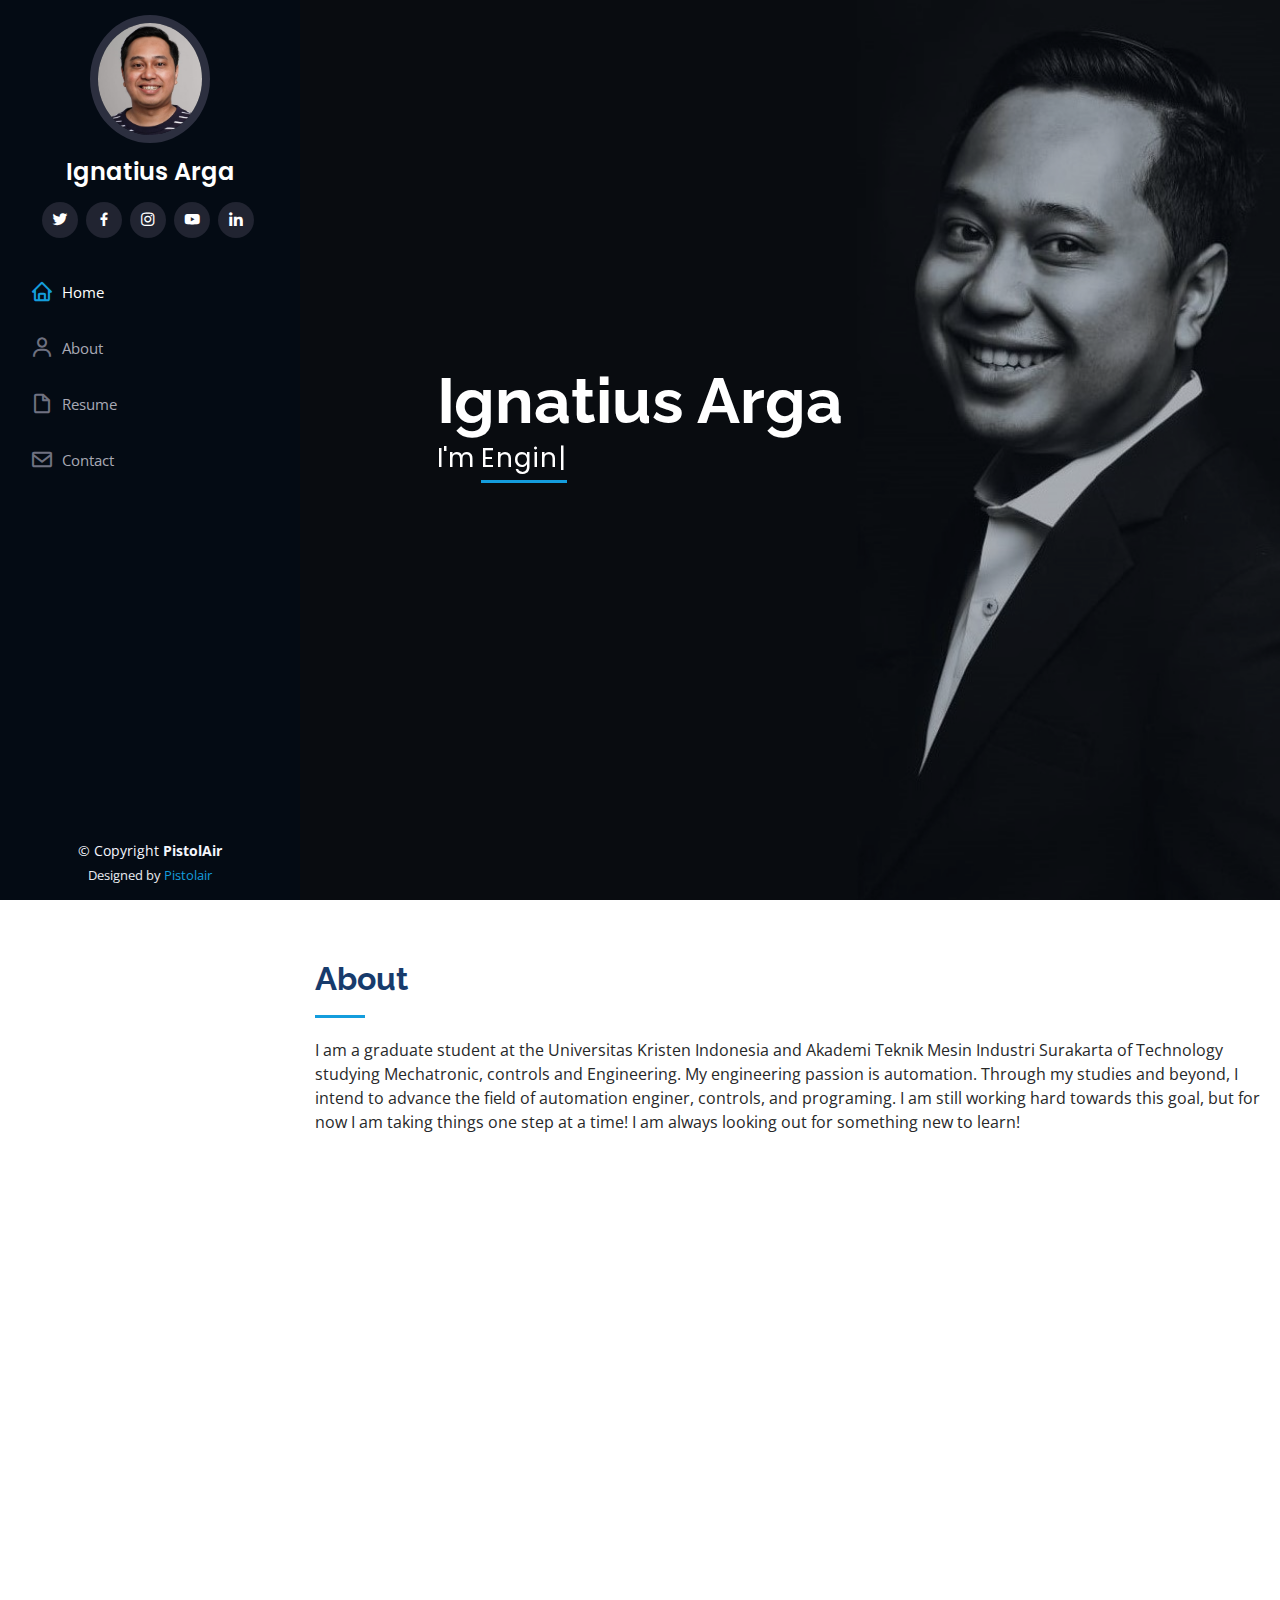
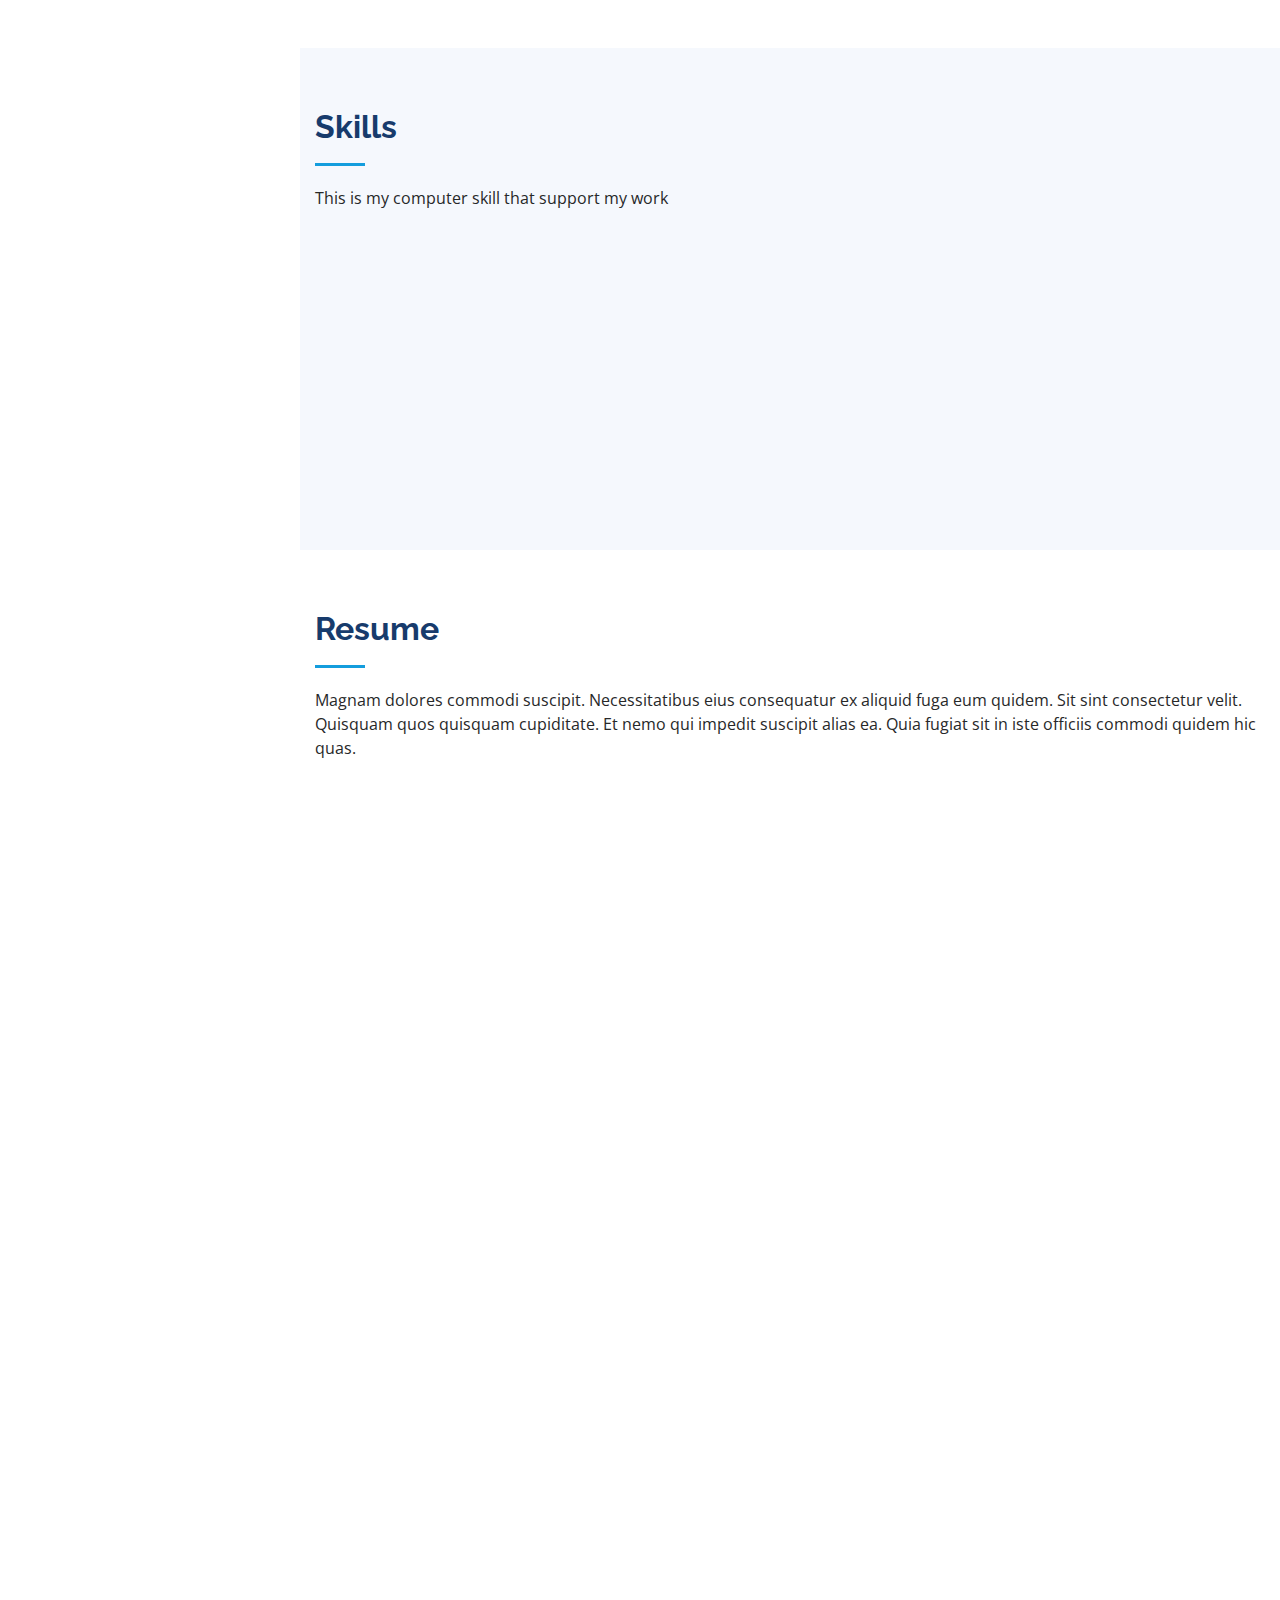
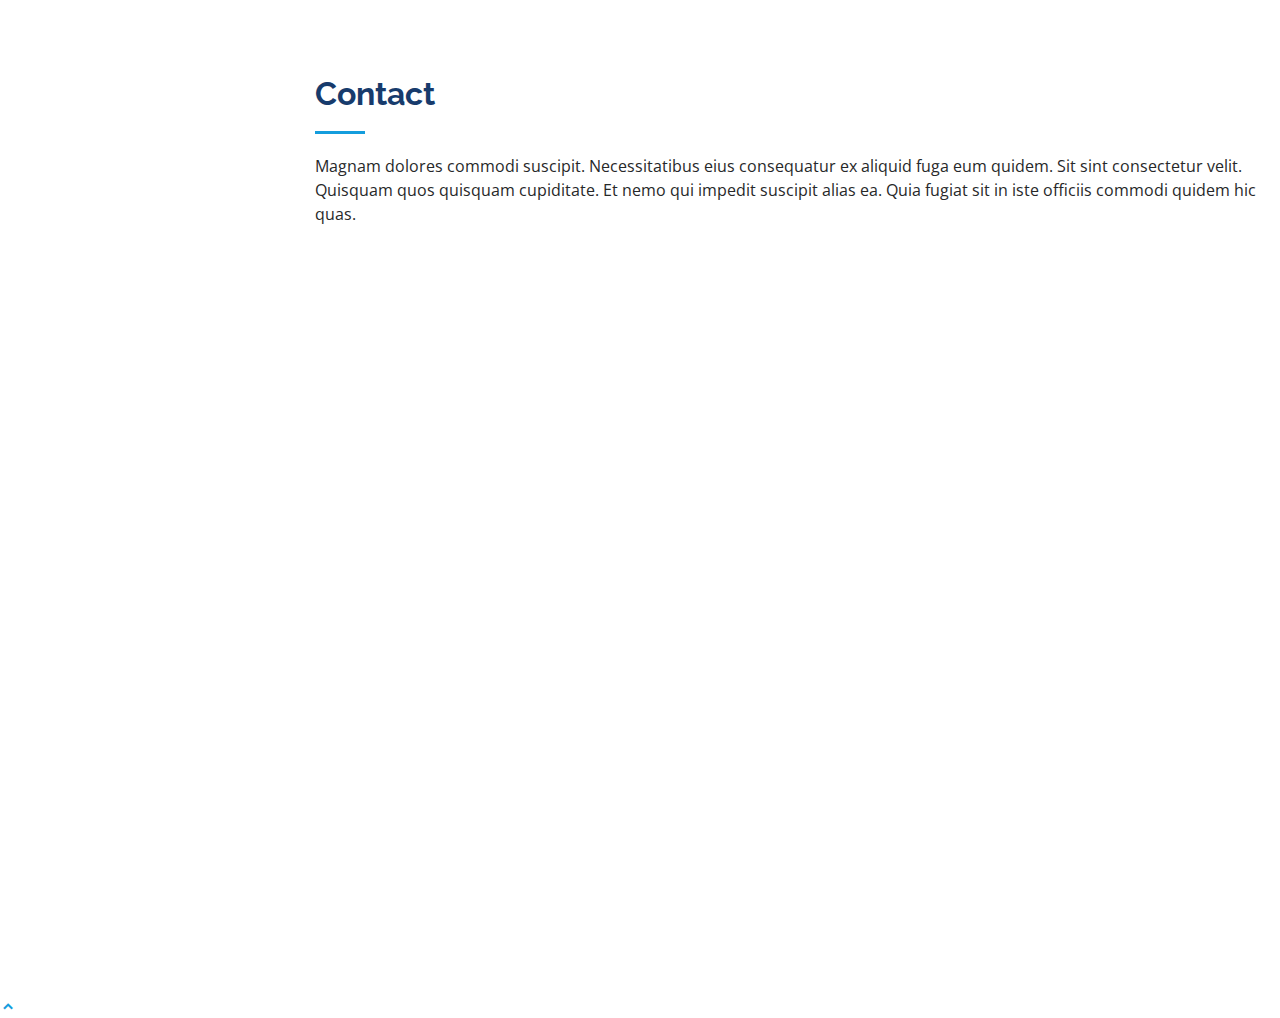
<file: index.html>
<!DOCTYPE html>
<html lang="en">

<head>
  <meta charset="utf-8">
  <meta content="width=device-width, initial-scale=1.0" name="viewport">

  <title>Ignatius Arga </title>
  <meta content="" name="description">
  <meta content="" name="keywords">

  <!-- Google Fonts -->
  <link href="https://fonts.googleapis.com/css?family=Open+Sans:300,300i,400,400i,600,600i,700,700i|Raleway:300,300i,400,400i,500,500i,600,600i,700,700i|Poppins:300,300i,400,400i,500,500i,600,600i,700,700i" rel="stylesheet">

  <!-- Vendor CSS Files -->
  <link href="assets/vendor/bootstrap/css/bootstrap.min.css" rel="stylesheet">
  <link href="assets/vendor/icofont/icofont.min.css" rel="stylesheet">
  <link href="assets/vendor/boxicons/css/boxicons.min.css" rel="stylesheet">
  <link href="assets/vendor/venobox/venobox.css" rel="stylesheet">
  <link href="assets/vendor/owl.carousel/assets/owl.carousel.min.css" rel="stylesheet">
  <link href="assets/vendor/aos/aos.css" rel="stylesheet">

  <!-- Template Main CSS File -->
  <link href="assets/css/style.css" rel="stylesheet">

</head>
<body>
    <!--=========Header=========-->
    <header id="header">
        <div class="d-flex flex-column">
            <div class="profile">
              <img src="assets/img/profile-img.jpeg" alt="" class="img-fluid rounded-circle">
              <h1 class="text-light"><a href="index.html">Ignatius Arga </a></h1>
              <div class="social-links mt-3 text-center">
                    <a href="#" class="twitter"><i class="bx bxl-twitter"></i></a>
                    <a href="#" class="facebook"><i class="bx bxl-facebook"></i></a>
                    <a href="#" class="instagram"><i class="bx bxl-instagram"></i></a>
                    <a href="#" class="youtube"><i class="bx bxl-youtube"></i></a>
                    <a href="#" class="linkedin"><i class="bx bxl-linkedin"></i></a>
                </div>
            </div>
            <nav class="nav-menu">
                <ul>
                  <li class="active"><a href="index.html"><i class="bx bx-home"></i> <span>Home</span></a></li>
                  <li><a href="#about"><i class="bx bx-user"></i> <span>About</span></a></li>
                  <li><a href="#resume"><i class="bx bx-file-blank"></i> <span>Resume</span></a></li>
                  <li><a href="#contact"><i class="bx bx-envelope"></i> Contact</a></li>
        
                </ul>
              </nav><!-- .nav-menu -->
              <button type="button" class="mobile-nav-toggle d-xl-none"><i class="icofont-navigation-menu"></i></button>
        </div>
    </header>
    
    <!-- ======= Hero Section ======= -->
    <section id="hero" class="d-flex flex-column justify-content-center align-items-center">
        <div class="hero-container" data-aos="fade-in">
        <h1>Ignatius Arga </h1>
        <p>I'm <span class="typed" data-typed-items="Engineer, Developer, Programer,DailyTrader"></span></p>
        </div>
    </section><!-- End Hero -->
    <main id="main">

        <!-- ======= About Section ======= -->
        <section id="about" class="about">
            <div class="container">
                <div class="section-title">
                    <h2>About</h2>
                    <p>I am a graduate student at the Universitas Kristen Indonesia and Akademi Teknik Mesin Industri Surakarta of Technology studying Mechatronic, controls and Engineering. My engineering passion is automation. Through my studies and beyond, I intend to advance the field of automation enginer, controls, and programing. I am still working hard towards this goal, but for now I am taking things one step at a time! I am always looking out for something new to learn!</p>
                </div>

                <div class="row">
                    <div class="col-lg-4" data-aos="fade-right">
                      <img src="assets/img/profile-img.jpeg" class="img-fluid" alt="">
                    </div>
                    <div class="col-lg-8 pt-4 pt-lg-0 content" data-aos="fade-left">
                      <h3>Automation Engineer &amp; Web Developer.</h3>
                      <p class="font-italic">
                        I have over 10 years of experience as a engineer at cigarette manufacturing and food & beverage  and have work at international companies . While I'm a proficient service engineer, my expertise is in automation control.
                      </p>
                      <div class="row">
                        <div class="col-lg-6">
                          <ul>
                            <li><i class="icofont-rounded-right"></i> <strong>Birthday:</strong> 16 March 1988</li>
                            <li><i class="icofont-rounded-right"></i> <strong>Website:</strong> www.performahardika.com</li>
                            <li><i class="icofont-rounded-right"></i> <strong>Phone:</strong> +62 811 988 1728</li>
                            <li><i class="icofont-rounded-right"></i> <strong>City:</strong> City : Bekasi, Jawa Barat</li>
                          </ul>
                        </div>
                        <div class="col-lg-6">
                          <ul>
                            <li><i class="icofont-rounded-right"></i> <strong>Age:</strong> 33</li>
                            <li><i class="icofont-rounded-right"></i> <strong>Degree:</strong> Bachelor</li>
                            <li><i class="icofont-rounded-right"></i> <strong>PhEmailone:</strong> ignatius.arga@gmail.com</li>
                            <li><i class="icofont-rounded-right"></i> <strong>Freelance:</strong> Available</li>
                          </ul>
                        </div>
                      </div>
                      <p>                      
                        I love research and building things. While hard engineering problem are often intrinscally fun to tackle, I'm most attracted to solving real customer problem with business justification. I'm looking for a senior individual contributor role where i can take on collaborative team leadership responsibilities and gain experience with archicture and project management.
                      </p>
                    </div>
                  </div>
            </div>
        </section>
    
        <!-- ======= Skills Section ======= -->
    <section id="skills" class="skills section-bg">
        <div class="container">
  
          <div class="section-title">
            <h2>Skills</h2>
            <p>This is my computer skill that support my work </p>
          </div>
  
          <div class="row skills-content">
  
            <div class="col-lg-6" data-aos="fade-up">
  
              <div class="progress">
                <span class="skill">Seimens S7 <i class="val">100%</i></span>
                <div class="progress-bar-wrap">
                  <div class="progress-bar" role="progressbar" aria-valuenow="100" aria-valuemin="0" aria-valuemax="100"></div>
                </div>
              </div>
  
              <div class="progress">
                <span class="skill">Beckhoff<i class="val">90%</i></span>
                <div class="progress-bar-wrap">
                  <div class="progress-bar" role="progressbar" aria-valuenow="90" aria-valuemin="0" aria-valuemax="100"></div>
                </div>
              </div>
  
              <div class="progress">
                <span class="skill">Windows Microsoft software  <i class="val">90%</i></span>
                <div class="progress-bar-wrap">
                  <div class="progress-bar" role="progressbar" aria-valuenow="90" aria-valuemin="0" aria-valuemax="100"></div>
                </div>
              </div>

              <div class="progress">
                <span class="skill">Linux Environtment  <i class="val">80%</i></span>
                <div class="progress-bar-wrap">
                  <div class="progress-bar" role="progressbar" aria-valuenow="80" aria-valuemin="0" aria-valuemax="100"></div>
                </div>
              </div>

              <div class="progress">
                <span class="skill">Networking and server  <i class="val">80%</i></span>
                <div class="progress-bar-wrap">
                  <div class="progress-bar" role="progressbar" aria-valuenow="80" aria-valuemin="0" aria-valuemax="100"></div>
                </div>
              </div>
  
            </div>
  
            <div class="col-lg-6" data-aos="fade-up" data-aos-delay="100">
  
              <div class="progress">
                <span class="skill">HTML <i class="val">80%</i></span>
                <div class="progress-bar-wrap">
                  <div class="progress-bar" role="progressbar" aria-valuenow="80" aria-valuemin="0" aria-valuemax="100"></div>
                </div>
              </div>
  
              <div class="progress">
                <span class="skill">CSS<i class="val">80%</i></span>
                <div class="progress-bar-wrap">
                  <div class="progress-bar" role="progressbar" aria-valuenow="80" aria-valuemin="0" aria-valuemax="100"></div>
                </div>
              </div>
  
              <div class="progress">
                <span class="skill">JavaScript <i class="val">75%</i></span>
                <div class="progress-bar-wrap">
                  <div class="progress-bar" role="progressbar" aria-valuenow="75" aria-valuemin="0" aria-valuemax="100"></div>
                </div>
              </div>

              <div class="progress">
                <span class="skill">Python  <i class="val">90%</i></span>
                <div class="progress-bar-wrap">
                  <div class="progress-bar" role="progressbar" aria-valuenow="90" aria-valuemin="0" aria-valuemax="100"></div>
                </div>
              </div>

              <div class="progress">
                <span class="skill">MQL  <i class="val">90%</i></span>
                <div class="progress-bar-wrap">
                  <div class="progress-bar" role="progressbar" aria-valuenow="90" aria-valuemin="0" aria-valuemax="100"></div>
                </div>
              </div>
  
            </div>
  
          </div>
  
        </div>
      </section><!-- End Skills Section -->

      <!-- ======= Resume Section ======= -->
    <section id="resume" class="resume">
        <div class="container">
  
          <div class="section-title">
            <h2>Resume</h2>
            <p>Magnam dolores commodi suscipit. Necessitatibus eius consequatur ex aliquid fuga eum quidem. Sit sint consectetur velit. Quisquam quos quisquam cupiditate. Et nemo qui impedit suscipit alias ea. Quia fugiat sit in iste officiis commodi quidem hic quas.</p>
          </div>
  
          <div class="row">
            <div class="col-lg-6" data-aos="fade-up">
              <h3 class="resume-title">Sumary</h3>
              <div class="resume-item pb-0">
                <h4>Ignatius Arga Wicaksono</h4>
                <p><em>Automation Engineer with 10+ years of experience engineering and automation control at food beverage & cigarette manufacturing.</em></p>
                <ul>
                  <li>Jl Durian 3 No 79 Kranji</li>
                  <li>(+62) 811 988 1728</li>
                  <li>ignatius.arga@gmail.com</li>
                </ul>
              </div>
  
              <h3 class="resume-title">Education</h3>
              <div class="resume-item">
                <h4>Bachelor Degree &amp; Mechanical Engineering</h4>
                <h5>2014 - 2016</h5>
                <p><em>Universitas Kristen Indonesia, Jakarta, IND</em></p>
                <p>Study mechanical theory and research and development mechanical problem. Study management engineering and information technology. </p>
              </div>
              <div class="resume-item">
                <h4>Diploma Degree &amp; Mechatronic</h4>
                <h5>2006 - 2009</h5>
                <p><em>Akademi Teknik Mesin Industri, Surakarta, IND</em></p>
                <p>Study 40% theory and 60% practise machanical and electrical engineering. Study automation engineering PLC and CNC process machine.</p>
              </div>
            </div>
            <div class="col-lg-6" data-aos="fade-up" data-aos-delay="100">
              <h3 class="resume-title">Professional Experience</h3>
              <div class="resume-item">
                <h4>Field Service Enginner Electrical</h4>
                <h5>2018 - Present</h5>
                <p><em>Krones, jakarta, IND </em></p>
                <ul>
                  <li>Installation New Machine Wet Part PET & Glass Bottle.</li>
                  <li>Commissioning New Machine Wet Part PET & Glass Bottle. </li>
                  <li>Troubleshoting electrical problem at wet part area</li>
                  <li>Retrofiting, improvment and upgrade krone wet part machine.</li>
                </ul>
              </div>
              <div class="resume-item">
                <h4>Lead Electrician Engineer</h4>
                <h5>2009 - 2018</h5>
                <p><em>Philp Morris Indonesia, Karawang, IND</em></p>
                <ul>
                  <li>Lead Electrical enginner secondary processing machine.</li>
                  <li>Developed numerous maintenace programs (TPM, Predictive Maintenace, Overhauling).</li>
                  <li>Managed up to 5 projects or tasks at a given time while under pressure</li>
                  <li>Dismantling, Relocation, Installation old machine and new machine</li>
                </ul>
              </div>
            </div>
          </div>
  
        </div>
      </section><!-- End Resume Section -->
     
      <!-- ======= Contact Section ======= -->
    <section id="contact" class="contact">
        <div class="container">
  
          <div class="section-title">
            <h2>Contact</h2>
            <p>Magnam dolores commodi suscipit. Necessitatibus eius consequatur ex aliquid fuga eum quidem. Sit sint consectetur velit. Quisquam quos quisquam cupiditate. Et nemo qui impedit suscipit alias ea. Quia fugiat sit in iste officiis commodi quidem hic quas.</p>
          </div>
  
          <div class="row" data-aos="fade-in">
  
            <div class="col-lg-5 d-flex align-items-stretch">
              <div class="info">
                <div class="address">
                  <i class="icofont-google-map"></i>
                  <h4>Location:</h4>
                  <p>Jl Durian 3 No 79, Kranji, jawa Barat</p>
                </div>
  
                <div class="email">
                  <i class="icofont-envelope"></i>
                  <h4>Email:</h4>
                  <p>ignatius.arga@gmail.com</p>
                </div>
  
                <div class="phone">
                  <i class="icofont-phone"></i>
                  <h4>Call:</h4>
                  <p>+62 811 988 1728</p>
                </div>
  
                <iframe src="https://www.google.com/maps/embed/v1/place?q=jl+durian+3+no+79+kranji&key=AIzaSyBFw0Qbyq9zTFTd-tUY6dZWTgaQzuU17R8" frameborder="0" style="border:0; width: 100%; height: 290px;" allowfullscreen></iframe>
              </div>
  
            </div>
  
            <div class="col-lg-7 mt-5 mt-lg-0 d-flex align-items-stretch">
              <form action="forms/contact.php" method="post" role="form" class="php-email-form">
                <div class="form-row">
                  <div class="form-group col-md-6">
                    <label for="name">Your Name</label>
                    <input type="text" name="name" class="form-control" id="name" data-rule="minlen:4" data-msg="Please enter at least 4 chars" />
                    <div class="validate"></div>
                  </div>
                  <div class="form-group col-md-6">
                    <label for="name">Your Email</label>
                    <input type="email" class="form-control" name="email" id="email" data-rule="email" data-msg="Please enter a valid email" />
                    <div class="validate"></div>
                  </div>
                </div>
                <div class="form-group">
                  <label for="name">Subject</label>
                  <input type="text" class="form-control" name="subject" id="subject" data-rule="minlen:4" data-msg="Please enter at least 8 chars of subject" />
                  <div class="validate"></div>
                </div>
                <div class="form-group">
                  <label for="name">Message</label>
                  <textarea class="form-control" name="message" rows="10" data-rule="required" data-msg="Please write something for us"></textarea>
                  <div class="validate"></div>
                </div>
                <div class="mb-3">
                  <div class="loading">Loading</div>
                  <div class="error-message"></div>
                  <div class="sent-message">Your message has been sent. Thank you!</div>
                </div>
                <div class="text-center"><button type="submit">Send Message</button></div>
              </form>
            </div>
  
          </div>
  
        </div>
      </section><!-- End Contact Section -->
  
    </main>

    <footer id="footer">
        <div class="container">
          <div class="copyright">
            &copy; Copyright <strong><span>PistolAir</span></strong>
          </div>
          <div class="credits">
           Designed by <a href="#">Pistolair</a>
          </div>
        </div>
      </footer><!-- End  Footer -->
    
      <a href="#" class="back-to-top"><i class="icofont-simple-up"></i></a>
    
  <!-- Vendor JS Files -->
  <script src="assets/vendor/jquery/jquery.min.js"></script>
  <script src="assets/vendor/bootstrap/js/bootstrap.bundle.min.js"></script>
  <script src="assets/vendor/jquery.easing/jquery.easing.min.js"></script>
  <script src="assets/vendor/php-email-form/validate.js"></script>
  <script src="assets/vendor/waypoints/jquery.waypoints.min.js"></script>
  <script src="assets/vendor/counterup/counterup.min.js"></script>
  <script src="assets/vendor/isotope-layout/isotope.pkgd.min.js"></script>
  <script src="assets/vendor/venobox/venobox.min.js"></script>
  <script src="assets/vendor/owl.carousel/owl.carousel.min.js"></script>
  <script src="assets/vendor/typed.js/typed.min.js"></script>
  <script src="assets/vendor/aos/aos.js"></script>

  <!-- Template Main JS File -->
  <script src="assets/js/main.js"></script>

</body>
</file>
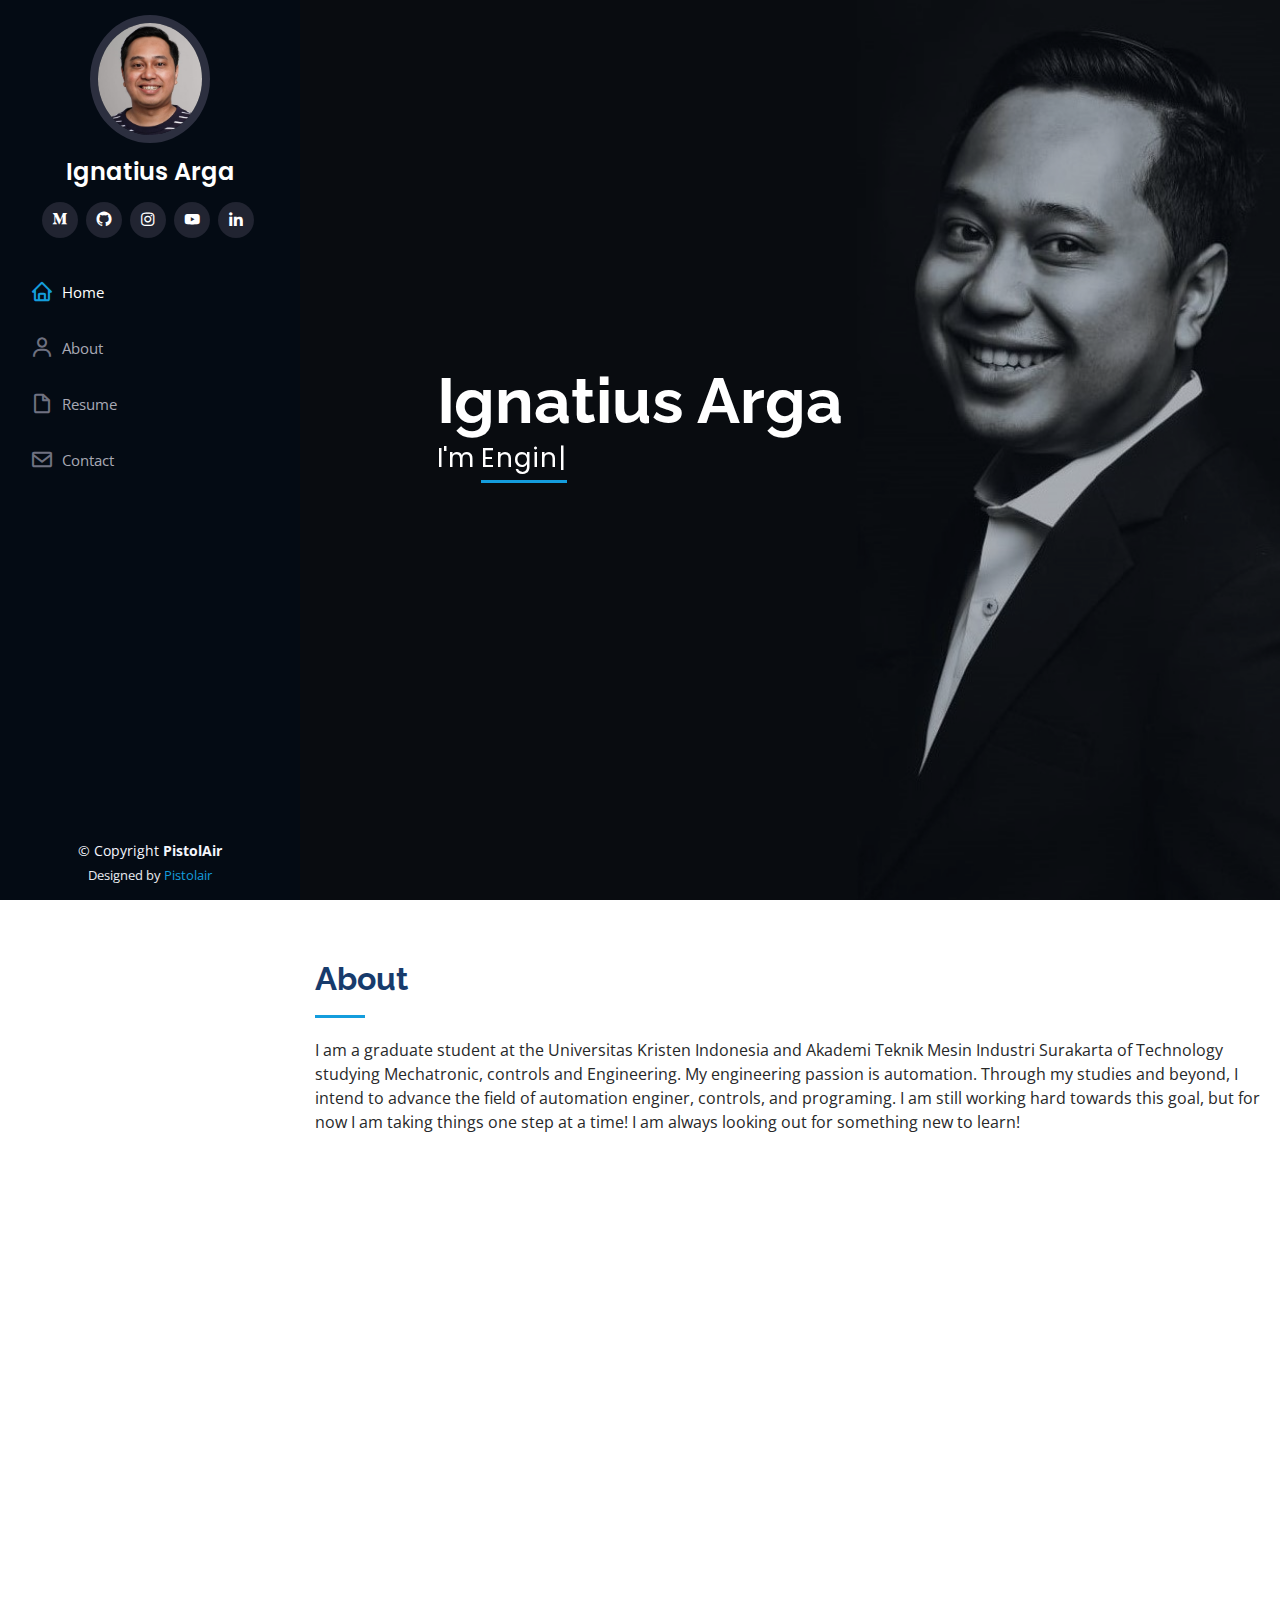
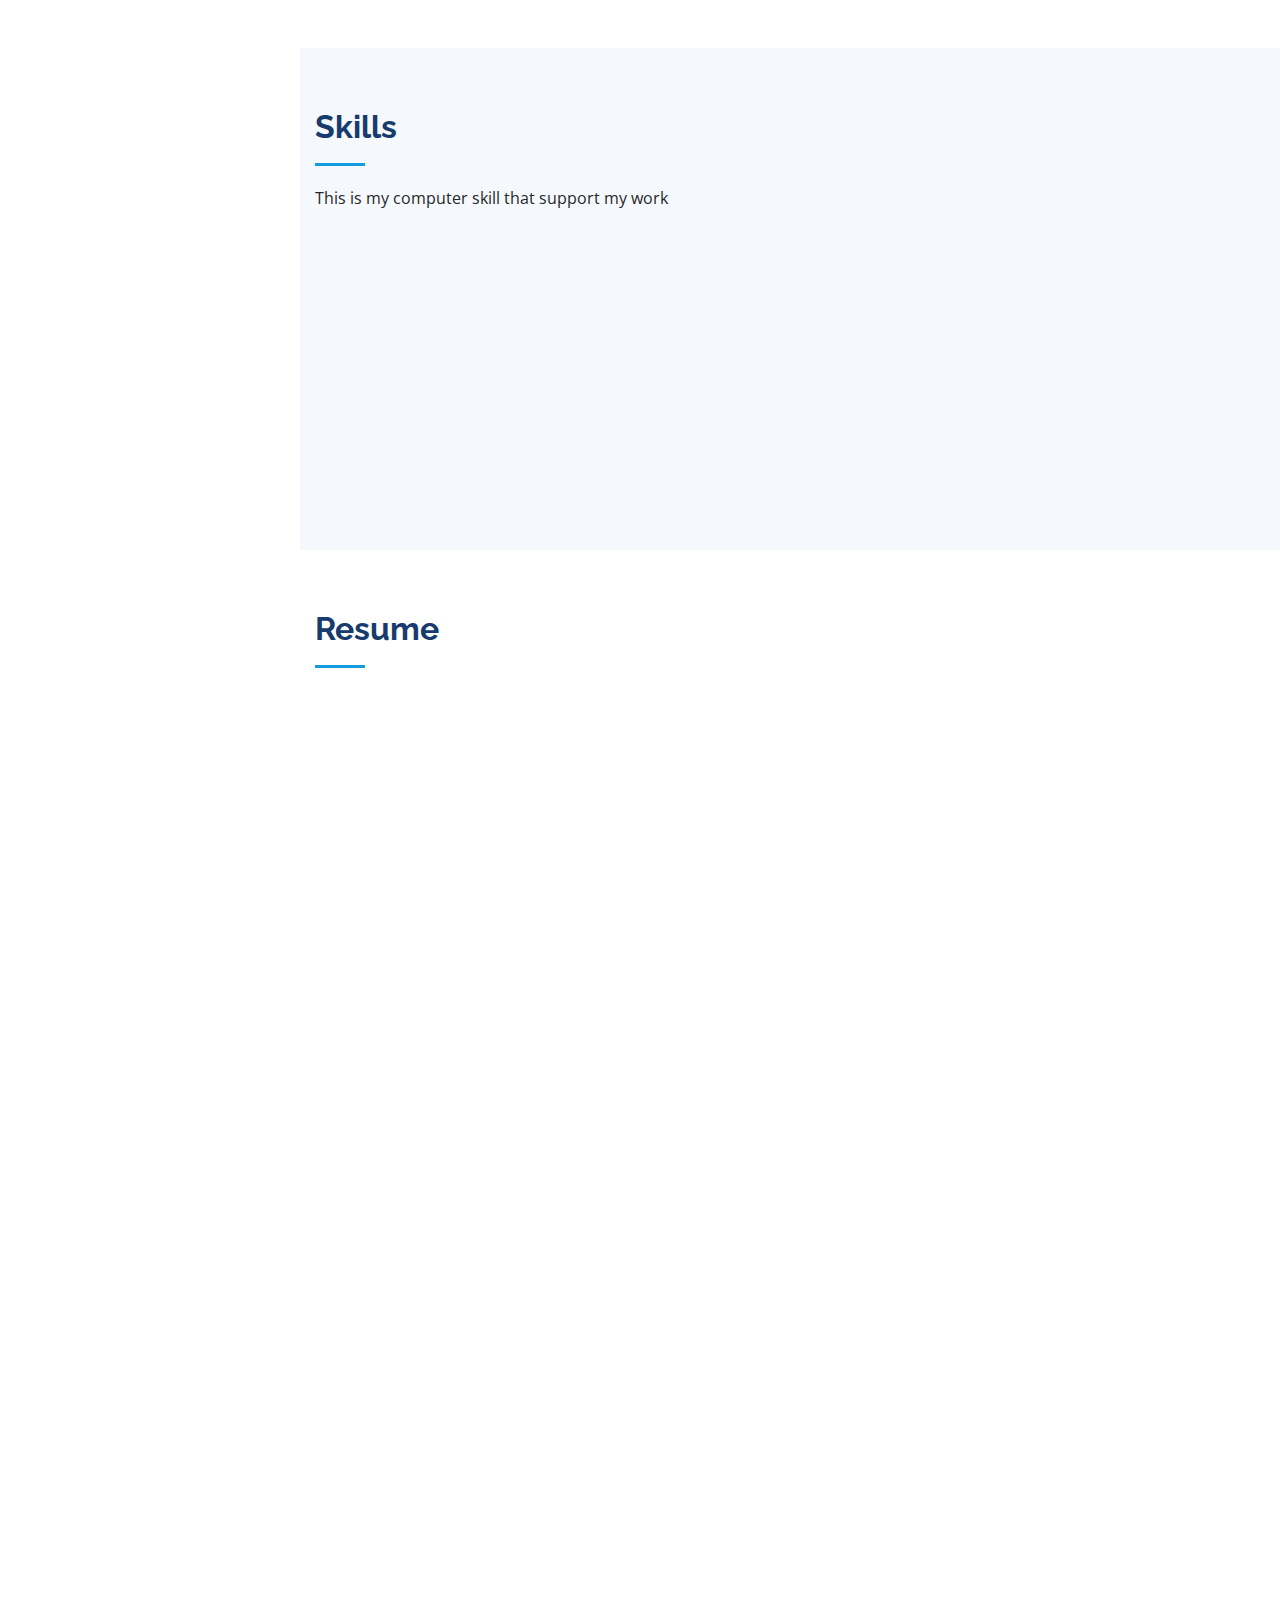
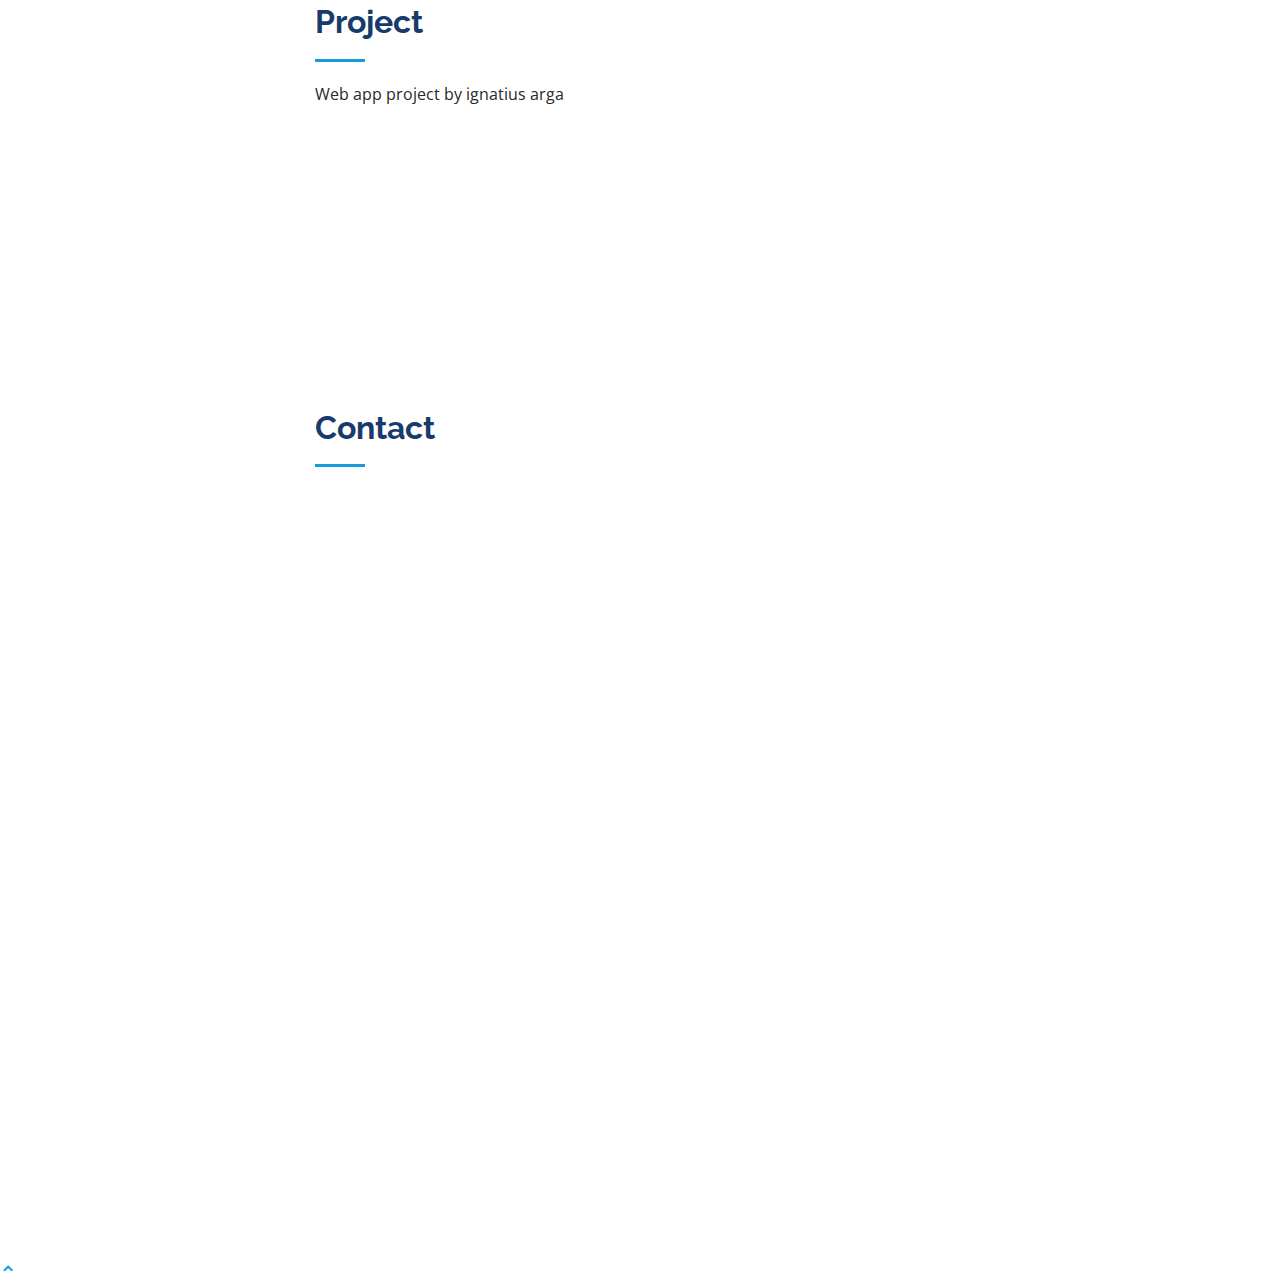
<file: home.html>
<!DOCTYPE html>
<html lang="en">

<head>
  <meta charset="utf-8">
  <meta content="width=device-width, initial-scale=1.0" name="viewport">

  <title>Ignatius Arga </title>
  <meta content="" name="description">
  <meta content="" name="keywords">

  <!-- Google Fonts -->
  <link href="https://fonts.googleapis.com/css?family=Open+Sans:300,300i,400,400i,600,600i,700,700i|Raleway:300,300i,400,400i,500,500i,600,600i,700,700i|Poppins:300,300i,400,400i,500,500i,600,600i,700,700i" rel="stylesheet">

  <!-- Vendor CSS Files -->
  <link href="assets/vendor/bootstrap/css/bootstrap.min.css" rel="stylesheet">
  <link href="assets/vendor/icofont/icofont.min.css" rel="stylesheet">
  <link href="assets/vendor/boxicons/css/boxicons.min.css" rel="stylesheet">
  <link href="assets/vendor/venobox/venobox.css" rel="stylesheet">
  <link href="assets/vendor/owl.carousel/assets/owl.carousel.min.css" rel="stylesheet">
  <link href="assets/vendor/aos/aos.css" rel="stylesheet">

  <!-- Template Main CSS File -->
  <link href="assets/css/style.css" rel="stylesheet">

</head>
<body>
    <!--=========Header=========-->
    <header id="header">
        <div class="d-flex flex-column">
            <div class="profile">
              <img src="assets/img/profile-img.jpeg" alt="" class="img-fluid rounded-circle">
              <h1 class="text-light"><a href="index.html">Ignatius Arga </a></h1>
              <div class="social-links mt-3 text-center">
                    <a href="https://medium.com/@pistol.air32" class="medium"><i class="bx bxl-medium"></i></a>
                    <a href="https://github.com/gogo43" class="github"><i class="bx bxl-github"></i></a>
                    <a href="#" class="instagram"><i class="bx bxl-instagram"></i></a>
                    <a href="https://youtu.be/ljFgqiOp37w" class="youtube"><i class="bx bxl-youtube"></i></a>
                    <a href="#" class="linkedin"><i class="bx bxl-linkedin"></i></a>
                </div>
            </div>
            <nav class="nav-menu">
                <ul>
                  <li class="active"><a href="index.html"><i class="bx bx-home"></i> <span>Home</span></a></li>
                  <li><a href="#about"><i class="bx bx-user"></i> <span>About</span></a></li>
                  <li><a href="#resume"><i class="bx bx-file-blank"></i> <span>Resume</span></a></li>
                  <li><a href="#contact"><i class="bx bx-envelope"></i> Contact</a></li>
        
                </ul>
              </nav><!-- .nav-menu -->
              <button type="button" class="mobile-nav-toggle d-xl-none"><i class="icofont-navigation-menu"></i></button>
        </div>
    </header>
    
    <!-- ======= Hero Section ======= -->
    <section id="hero" class="d-flex flex-column justify-content-center align-items-center">
        <div class="hero-container" data-aos="fade-in">
        <h1>Ignatius Arga </h1>
        <p>I'm <span class="typed" data-typed-items="Engineer, Developer, Programer,DailyTrader"></span></p>
        </div>
    </section><!-- End Hero -->
    <main id="main">

        <!-- ======= About Section ======= -->
        <section id="about" class="about">
            <div class="container">
                <div class="section-title">
                    <h2>About</h2>
                    <p>I am a graduate student at the Universitas Kristen Indonesia and Akademi Teknik Mesin Industri Surakarta of Technology studying Mechatronic, controls and Engineering. My engineering passion is automation. Through my studies and beyond, I intend to advance the field of automation enginer, controls, and programing. I am still working hard towards this goal, but for now I am taking things one step at a time! I am always looking out for something new to learn!</p>
                </div>

                <div class="row">
                    <div class="col-lg-4" data-aos="fade-right">
                      <img src="assets/img/profile-img.jpeg" class="img-fluid" alt="">
                    </div>
                    <div class="col-lg-8 pt-4 pt-lg-0 content" data-aos="fade-left">
                      <h3>Automation Engineer &amp; Web Developer.</h3>
                      <p class="font-italic">
                        I have over 10 years of experience as a engineer at cigarette manufacturing and food & beverage  and have work at international companies . While I'm a proficient service engineer, my expertise is in automation control.
                      </p>
                      <div class="row">
                        <div class="col-lg-6">
                          <ul>
                            <li><i class="icofont-rounded-right"></i> <strong>Birthday:</strong> 16 March 1988</li>
                            <li><i class="icofont-rounded-right"></i> <strong>Website:</strong> www.performahardika.com</li>
                            <li><i class="icofont-rounded-right"></i> <strong>Phone:</strong> +62 811 988 1728</li>
                            <li><i class="icofont-rounded-right"></i> <strong>City:</strong> City : Bekasi, Jawa Barat</li>
                          </ul>
                        </div>
                        <div class="col-lg-6">
                          <ul>
                            <li><i class="icofont-rounded-right"></i> <strong>Age:</strong> 33</li>
                            <li><i class="icofont-rounded-right"></i> <strong>Degree:</strong> Bachelor</li>
                            <li><i class="icofont-rounded-right"></i> <strong>Phone&Email:</strong> ignatius.arga@gmail.com</li>
                            <li><i class="icofont-rounded-right"></i> <strong>Freelance:</strong> Available</li>
                          </ul>
                        </div>
                      </div>
                      <p>                      
                        I love research and building things. While hard engineering problem are often intrinscally fun to tackle, I'm most attracted to solving real customer problem with business justification. I'm looking for a senior individual contributor role where i can take on collaborative team leadership responsibilities and gain experience with archicture and project management.
                      </p>
                    </div>
                  </div>
            </div>
        </section>
    
        <!-- ======= Skills Section ======= -->
    <section id="skills" class="skills section-bg">
        <div class="container">
  
          <div class="section-title">
            <h2>Skills</h2>
            <p>This is my computer skill that support my work </p>
          </div>
  
          <div class="row skills-content">
  
            <div class="col-lg-6" data-aos="fade-up">
  
              <div class="progress">
                <span class="skill">Seimens S7 <i class="val">100%</i></span>
                <div class="progress-bar-wrap">
                  <div class="progress-bar" role="progressbar" aria-valuenow="100" aria-valuemin="0" aria-valuemax="100"></div>
                </div>
              </div>
  
              <div class="progress">
                <span class="skill">Beckhoff<i class="val">90%</i></span>
                <div class="progress-bar-wrap">
                  <div class="progress-bar" role="progressbar" aria-valuenow="90" aria-valuemin="0" aria-valuemax="100"></div>
                </div>
              </div>
  
              <div class="progress">
                <span class="skill">Windows Microsoft software  <i class="val">90%</i></span>
                <div class="progress-bar-wrap">
                  <div class="progress-bar" role="progressbar" aria-valuenow="90" aria-valuemin="0" aria-valuemax="100"></div>
                </div>
              </div>

              <div class="progress">
                <span class="skill">Linux Environtment  <i class="val">80%</i></span>
                <div class="progress-bar-wrap">
                  <div class="progress-bar" role="progressbar" aria-valuenow="80" aria-valuemin="0" aria-valuemax="100"></div>
                </div>
              </div>

              <div class="progress">
                <span class="skill">Networking and server  <i class="val">80%</i></span>
                <div class="progress-bar-wrap">
                  <div class="progress-bar" role="progressbar" aria-valuenow="80" aria-valuemin="0" aria-valuemax="100"></div>
                </div>
              </div>
  
            </div>
  
            <div class="col-lg-6" data-aos="fade-up" data-aos-delay="100">
  
              <div class="progress">
                <span class="skill">HTML <i class="val">80%</i></span>
                <div class="progress-bar-wrap">
                  <div class="progress-bar" role="progressbar" aria-valuenow="80" aria-valuemin="0" aria-valuemax="100"></div>
                </div>
              </div>
  
              <div class="progress">
                <span class="skill">CSS<i class="val">80%</i></span>
                <div class="progress-bar-wrap">
                  <div class="progress-bar" role="progressbar" aria-valuenow="80" aria-valuemin="0" aria-valuemax="100"></div>
                </div>
              </div>
  
              <div class="progress">
                <span class="skill">JavaScript <i class="val">75%</i></span>
                <div class="progress-bar-wrap">
                  <div class="progress-bar" role="progressbar" aria-valuenow="75" aria-valuemin="0" aria-valuemax="100"></div>
                </div>
              </div>

              <div class="progress">
                <span class="skill">Python  <i class="val">90%</i></span>
                <div class="progress-bar-wrap">
                  <div class="progress-bar" role="progressbar" aria-valuenow="90" aria-valuemin="0" aria-valuemax="100"></div>
                </div>
              </div>

              <div class="progress">
                <span class="skill">MQL  <i class="val">90%</i></span>
                <div class="progress-bar-wrap">
                  <div class="progress-bar" role="progressbar" aria-valuenow="90" aria-valuemin="0" aria-valuemax="100"></div>
                </div>
              </div>
  
            </div>
  
          </div>
  
        </div>
      </section><!-- End Skills Section -->

      <!-- ======= Resume Section ======= -->
    <section id="resume" class="resume">
        <div class="container">
  
          <div class="section-title">
            <h2>Resume</h2>
            
          </div>
  
          <div class="row">
            <div class="col-lg-6" data-aos="fade-up">
              <h3 class="resume-title">Sumary</h3>
              <div class="resume-item pb-0">
                <h4>Ignatius Arga Wicaksono</h4>
                <p><em>Automation Engineer with 10+ years of experience engineering and automation control at food beverage & cigarette manufacturing.</em></p>
                <ul>
                  <li>Jl Durian 3 No 79 Kranji</li>
                  <li>(+62) 811 988 1728</li>
                  <li>ignatius.arga@gmail.com</li>
                </ul>
              </div>
  
              <h3 class="resume-title">Education</h3>
              <div class="resume-item">
                <h4>Bachelor Degree &amp; Mechanical Engineering</h4>
                <h5>2014 - 2016</h5>
                <p><em>Universitas Kristen Indonesia, Jakarta, IND</em></p>
                <p>Study mechanical theory and research and development mechanical problem. Study management engineering and information technology. </p>
              </div>
              <div class="resume-item">
                <h4>Diploma Degree &amp; Mechatronic</h4>
                <h5>2006 - 2009</h5>
                <p><em>Akademi Teknik Mesin Industri, Surakarta, IND</em></p>
                <p>Study 40% theory and 60% practise machanical and electrical engineering. Study automation engineering PLC and CNC process machine.</p>
              </div>
            </div>
            <div class="col-lg-6" data-aos="fade-up" data-aos-delay="100">
              <h3 class="resume-title">Professional Experience</h3>
              <div class="resume-item">
                <h4>Field Service Enginner Electrical</h4>
                <h5>2018 - Present</h5>
                <p><em>Krones, jakarta, IND </em></p>
                <ul>
                  <li>Installation New Machine Wet Part PET & Glass Bottle.</li>
                  <li>Commissioning New Machine Wet Part PET & Glass Bottle. </li>
                  <li>Troubleshoting electrical problem at wet part area</li>
                  <li>Retrofiting, improvment and upgrade krone wet part machine.</li>
                </ul>
              </div>
              <div class="resume-item">
                <h4>Lead Electrician Engineer</h4>
                <h5>2009 - 2018</h5>
                <p><em>Philp Morris Indonesia, Karawang, IND</em></p>
                <ul>
                  <li>Lead Electrical enginner secondary processing machine.</li>
                  <li>Developed numerous maintenace programs (TPM, Predictive Maintenace, Overhauling).</li>
                  <li>Managed up to 5 projects or tasks at a given time while under pressure</li>
                  <li>Dismantling, Relocation, Installation old machine and new machine</li>
                </ul>
              </div>
            </div>
          </div>
  
        </div>
      </section><!-- End Resume Section -->
     

    <!-- ======= Services Section ======= -->
    <section id="services" class="services">
      <div class="container">

        <div class="section-title">
          <h2>Project</h2>
          <p>Web app project by ignatius arga</p>
        </div>

        <div class="row">
          <div class="col-lg-4 col-md-6 icon-box" data-aos="fade-up">
            <div class="icon"><i class="icofont-computer"></i></div>
            <h4 class="title"><a href="https://pistolalkitab.herokuapp.com/">Applikasi Alkitab </a></h4>
            <p class="description">Applikasi Alkitab dibuat untuk mempermudah membaca dan mencari data di alkitab by Pistolair </p>
          </div>
          <div class="col-lg-4 col-md-6 icon-box" data-aos="fade-up">
            <div class="icon"><i class="icofont-computer"></i></div>
            <h4 class="title"><a href="https://pistoltickdownload.herokuapp.com/">Forex Tick History Downloader</a></h4>
            <p class="description">Download tick history forex from dukascopy. </p>
          </div>
          <div class="col-lg-4 col-md-6 icon-box" data-aos="fade-up" data-aos-delay="100">
            <div class="icon"><i class="icofont-chart-bar-graph"></i></div>
            <h4 class="title"><a href="https://pistol-yt.herokuapp.com/">Youtube Downloader</a></h4>
            <p class="description">Youtube Downloader for education </p>
          </div>
        
        </div>

      </div>
    </section><!-- End Services Section -->
      <!-- ======= Contact Section ======= -->
    <section id="contact" class="contact">
        <div class="container">
  
          <div class="section-title">
            <h2>Contact</h2>
          
          </div>
  
          <div class="row" data-aos="fade-in">
  
            <div class="col-lg-5 d-flex align-items-stretch">
              <div class="info">
                <div class="address">
                  <i class="icofont-google-map"></i>
                  <h4>Location:</h4>
                  <p>Jl Durian 3 No 79, Kranji, jawa Barat</p>
                </div>
  
                <div class="email">
                  <i class="icofont-envelope"></i>
                  <h4>Email:</h4>
                  <p>ignatius.arga@gmail.com</p>
                </div>
  
                <div class="phone">
                  <i class="icofont-phone"></i>
                  <h4>Call:</h4>
                  <p>+62 811 988 1728</p>
                </div>
  
                <iframe src="https://www.google.com/maps/embed/v1/place?q=jl+durian+3+no+79+kranji&key=AIzaSyBFw0Qbyq9zTFTd-tUY6dZWTgaQzuU17R8" frameborder="0" style="border:0; width: 100%; height: 290px;" allowfullscreen></iframe>
              </div>
  
            </div>
  
            <div class="col-lg-7 mt-5 mt-lg-0 d-flex align-items-stretch">
              <form action="forms/contact.php" method="post" role="form" class="php-email-form">
                <div class="form-row">
                  <div class="form-group col-md-6">
                    <label for="name">Your Name</label>
                    <input type="text" name="name" class="form-control" id="name" data-rule="minlen:4" data-msg="Please enter at least 4 chars" />
                    <div class="validate"></div>
                  </div>
                  <div class="form-group col-md-6">
                    <label for="name">Your Email</label>
                    <input type="email" class="form-control" name="email" id="email" data-rule="email" data-msg="Please enter a valid email" />
                    <div class="validate"></div>
                  </div>
                </div>
                <div class="form-group">
                  <label for="name">Subject</label>
                  <input type="text" class="form-control" name="subject" id="subject" data-rule="minlen:4" data-msg="Please enter at least 8 chars of subject" />
                  <div class="validate"></div>
                </div>
                <div class="form-group">
                  <label for="name">Message</label>
                  <textarea class="form-control" name="message" rows="10" data-rule="required" data-msg="Please write something for us"></textarea>
                  <div class="validate"></div>
                </div>
                <div class="mb-3">
                  <div class="loading">Loading</div>
                  <div class="error-message"></div>
                  <div class="sent-message">Your message has been sent. Thank you!</div>
                </div>
                <div class="text-center"><button type="submit">Send Message</button></div>
              </form>
            </div>
  
          </div>
  
        </div>
      </section><!-- End Contact Section -->
  
    </main>

    <footer id="footer">
        <div class="container">
          <div class="copyright">
            &copy; Copyright <strong><span>PistolAir</span></strong>
          </div>
          <div class="credits">
           Designed by <a href="#">Pistolair</a>
          </div>
        </div>
      </footer><!-- End  Footer -->
    
      <a href="#" class="back-to-top"><i class="icofont-simple-up"></i></a>
    
  <!-- Vendor JS Files -->
  <script src="assets/vendor/jquery/jquery.min.js"></script>
  <script src="assets/vendor/bootstrap/js/bootstrap.bundle.min.js"></script>
  <script src="assets/vendor/jquery.easing/jquery.easing.min.js"></script>
  <script src="assets/vendor/php-email-form/validate.js"></script>
  <script src="assets/vendor/waypoints/jquery.waypoints.min.js"></script>
  <script src="assets/vendor/counterup/counterup.min.js"></script>
  <script src="assets/vendor/isotope-layout/isotope.pkgd.min.js"></script>
  <script src="assets/vendor/venobox/venobox.min.js"></script>
  <script src="assets/vendor/owl.carousel/owl.carousel.min.js"></script>
  <script src="assets/vendor/typed.js/typed.min.js"></script>
  <script src="assets/vendor/aos/aos.js"></script>

  <!-- Template Main JS File -->
  <script src="assets/js/main.js"></script>

</body>
</file>
<file: assets/vendor/venobox/venobox.css>
/* ------ venobox.css --------*/
.vbox-overlay *, .vbox-overlay *:before, .vbox-overlay *:after{
    -webkit-backface-visibility: hidden;
    -webkit-box-sizing:border-box;
    -moz-box-sizing:border-box;
    box-sizing:border-box;
}
.vbox-overlay * { 
    -webkit-backface-visibility: visible;
    backface-visibility: visible;
}
.vbox-overlay{
    display: -webkit-flex;
    display: flex;
    -webkit-flex-direction: column;
    flex-direction: column;
    -webkit-justify-content: center;
    justify-content: center;
    -webkit-align-items: center;
    align-items: center;
    position: fixed;
    left: 0;
    top: 0;
    bottom: 0;
    right: 0;
    z-index: 999999;
}

/* ----- navigation ----- */
.vbox-title{
    width: 100%;
    height: 40px;
    float: left;
    text-align: center;
    line-height: 28px;
    font-size: 12px;
    padding: 6px 50px;
    overflow: hidden;
    position: fixed;
    display: none;
    left: 0;
    z-index: 89;
}
.vbox-close{
    cursor: pointer;
    position: fixed;
    top: -1px;
    right: 0;
    width: 50px;
    height: 40px;
    padding: 6px;
    display: block;
    background-position:10px center;
    overflow: hidden;
    font-size: 24px;
    line-height: 1;
    text-align: center;
    z-index: 99;
}
.vbox-left{
    cursor: pointer;
    position: fixed;
    left: 0;
    height: 40px;
    overflow: hidden;
    line-height: 28px;
    font-size: 12px;
    z-index: 99;
    display: flex;
    align-items:center;
}
.vbox-num{
    display: inline-block;
    margin: 6px 0 6px 15px;
}
/* ----- Social share ----- */
.vbox-share{
    line-height: 28px;
    font-size: 12px;
    overflow: hidden;
    position: fixed;
    left: 0;
    z-index: 98;
    display: flex;
    align-items:center;
    justify-content: center;
    width: 100%;
    text-align: center;
}
.vbox-share svg{
    max-height: 28px;
    width: 28px;
    z-index: 10;
    margin-left: 12px;
    margin-top: 6px;
    margin-bottom: 6px;
    vertical-align: middle;
}


/* ----- navigation ARROWS ----- */
.vbox-next, .vbox-prev{
    position: fixed;
    top: 50%;
    margin-top: -15px;
    overflow: hidden;
    cursor: pointer;
    display: block;
    width: 45px;
    height: 45px;
    z-index: 99;
}
.vbox-next span, .vbox-prev span{
    position: relative;
    width: 20px;
    height: 20px;
    border: 2px solid transparent;
    border-top-color: #B6B6B6;
    border-right-color: #B6B6B6;
    text-indent: -100px;
    position: absolute;
    top: 8px;
    display: block;
}
.vbox-prev{
    left: 15px;
}
.vbox-next{
    right: 15px;
}
.vbox-prev span{
    left: 10px;
    -ms-transform: rotate(-135deg);
    -webkit-transform: rotate(-135deg);
    transform: rotate(-135deg);
}
.vbox-next span{
    -ms-transform: rotate(45deg);
    -webkit-transform: rotate(45deg);
    transform: rotate(45deg);
    right: 10px;
}
/* ------- inline window ------ */
.vbox-inline{
    width: 420px;
    height: 315px;
    height: 70vh;
    padding: 10px;
    background: #fff;
    margin: 0 auto;
    overflow: auto;
    text-align: left;
}
/* ------- Video & iFrames window ------ */
.venoframe{
    max-width: 100%;
    width: 100%;
    border: none;
    width: 100%;
    height: 260px;
    height: 70vh;
}
.venoframe.vbvid{
    height: 260px;
}
@media (min-width: 768px) {
    .venoframe, .vbox-inline{
        width: 90%;
        height: 360px;
        height: 70vh;
    }
    .venoframe.vbvid{
        width: 640px;
        height: 360px;
    }
}
@media (min-width: 992px) {
    .venoframe, .vbox-inline{
        max-width: 1200px;
        width: 80%;
        height: 540px;
        height: 70vh;
    }
    .venoframe.vbvid{
        width: 960px;
        height: 540px;
    }
}
/* 
Please do NOT edit this part! 
or at least read this note: http://i.imgur.com/7C0ws9e.gif
*/
.vbox-open{
    overflow: hidden;
}
.vbox-container{
    position: absolute;
    left: 0;
    right: 0;
    top: 0;
    bottom: 0;
    overflow-x: hidden;
    overflow-y: scroll;
    overflow-scrolling: touch;
    -webkit-overflow-scrolling: touch;
    z-index: 20;
    max-height: 100%;

}

.vbox-content{
    text-align: center;
    float: left;
    width: 100%;
    position: relative;
    overflow: hidden;
    padding: 20px 4%;
}
.vbox-container img{
    max-width: 100%;
    height: auto;
}
.vbox-figlio{
    box-shadow: 0 0 12px rgba(0,0,0,0.19), 0 6px 6px rgba(0,0,0,0.23);
    max-width: 100%;
    text-align: initial;
}
img.vbox-figlio{
    -webkit-user-select: none;
-khtml-user-select: none;
-moz-user-select: none;
-o-user-select: none;
user-select: none;
}
.vbox-content.swipe-left{
    margin-left: -200px !important;
}
.vbox-content.swipe-right{
    margin-left: 200px !important;
}
.vbox-animated{
    webkit-transition: margin 300ms ease-out;
    transition: margin 300ms ease-out;
}

/* ---------- preloader ----------
 * SPINKIT 
 * http://tobiasahlin.com/spinkit/
-------------------------------- */
.sk-double-bounce,.sk-rotating-plane{width:40px;height:40px;margin:40px auto}.sk-rotating-plane{background-color:#333;-webkit-animation:sk-rotatePlane 1.2s infinite ease-in-out;animation:sk-rotatePlane 1.2s infinite ease-in-out}@-webkit-keyframes sk-rotatePlane{0%{-webkit-transform:perspective(120px) rotateX(0) rotateY(0);transform:perspective(120px) rotateX(0) rotateY(0)}50%{-webkit-transform:perspective(120px) rotateX(-180.1deg) rotateY(0);transform:perspective(120px) rotateX(-180.1deg) rotateY(0)}100%{-webkit-transform:perspective(120px) rotateX(-180deg) rotateY(-179.9deg);transform:perspective(120px) rotateX(-180deg) rotateY(-179.9deg)}}@keyframes sk-rotatePlane{0%{-webkit-transform:perspective(120px) rotateX(0) rotateY(0);transform:perspective(120px) rotateX(0) rotateY(0)}50%{-webkit-transform:perspective(120px) rotateX(-180.1deg) rotateY(0);transform:perspective(120px) rotateX(-180.1deg) rotateY(0)}100%{-webkit-transform:perspective(120px) rotateX(-180deg) rotateY(-179.9deg);transform:perspective(120px) rotateX(-180deg) rotateY(-179.9deg)}}.sk-double-bounce{position:relative}.sk-double-bounce .sk-child{width:100%;height:100%;border-radius:50%;background-color:#333;opacity:.6;position:absolute;top:0;left:0;-webkit-animation:sk-doubleBounce 2s infinite ease-in-out;animation:sk-doubleBounce 2s infinite ease-in-out}.sk-chasing-dots .sk-child,.sk-spinner-pulse,.sk-three-bounce .sk-child{background-color:#333;border-radius:100%}.sk-double-bounce .sk-double-bounce2{-webkit-animation-delay:-1s;animation-delay:-1s}@-webkit-keyframes sk-doubleBounce{0%,100%{-webkit-transform:scale(0);transform:scale(0)}50%{-webkit-transform:scale(1);transform:scale(1)}}@keyframes sk-doubleBounce{0%,100%{-webkit-transform:scale(0);transform:scale(0)}50%{-webkit-transform:scale(1);transform:scale(1)}}.sk-wave{margin:40px auto;width:50px;height:40px;text-align:center;font-size:10px}.sk-wave .sk-rect{background-color:#333;height:100%;width:6px;display:inline-block;-webkit-animation:sk-waveStretchDelay 1.2s infinite ease-in-out;animation:sk-waveStretchDelay 1.2s infinite ease-in-out}.sk-wave .sk-rect1{-webkit-animation-delay:-1.2s;animation-delay:-1.2s}.sk-wave .sk-rect2{-webkit-animation-delay:-1.1s;animation-delay:-1.1s}.sk-wave .sk-rect3{-webkit-animation-delay:-1s;animation-delay:-1s}.sk-wave .sk-rect4{-webkit-animation-delay:-.9s;animation-delay:-.9s}.sk-wave .sk-rect5{-webkit-animation-delay:-.8s;animation-delay:-.8s}@-webkit-keyframes sk-waveStretchDelay{0%,100%,40%{-webkit-transform:scaleY(.4);transform:scaleY(.4)}20%{-webkit-transform:scaleY(1);transform:scaleY(1)}}@keyframes sk-waveStretchDelay{0%,100%,40%{-webkit-transform:scaleY(.4);transform:scaleY(.4)}20%{-webkit-transform:scaleY(1);transform:scaleY(1)}}.sk-wandering-cubes{margin:40px auto;width:40px;height:40px;position:relative}.sk-wandering-cubes .sk-cube{background-color:#333;width:10px;height:10px;position:absolute;top:0;left:0;-webkit-animation:sk-wanderingCube 1.8s ease-in-out -1.8s infinite both;animation:sk-wanderingCube 1.8s ease-in-out -1.8s infinite both}.sk-chasing-dots,.sk-spinner-pulse{width:40px;height:40px;margin:40px auto}.sk-wandering-cubes .sk-cube2{-webkit-animation-delay:-.9s;animation-delay:-.9s}@-webkit-keyframes sk-wanderingCube{0%{-webkit-transform:rotate(0);transform:rotate(0)}25%{-webkit-transform:translateX(30px) rotate(-90deg) scale(.5);transform:translateX(30px) rotate(-90deg) scale(.5)}50%{-webkit-transform:translateX(30px) translateY(30px) rotate(-179deg);transform:translateX(30px) translateY(30px) rotate(-179deg)}50.1%{-webkit-transform:translateX(30px) translateY(30px) rotate(-180deg);transform:translateX(30px) translateY(30px) rotate(-180deg)}75%{-webkit-transform:translateX(0) translateY(30px) rotate(-270deg) scale(.5);transform:translateX(0) translateY(30px) rotate(-270deg) scale(.5)}100%{-webkit-transform:rotate(-360deg);transform:rotate(-360deg)}}@keyframes sk-wanderingCube{0%{-webkit-transform:rotate(0);transform:rotate(0)}25%{-webkit-transform:translateX(30px) rotate(-90deg) scale(.5);transform:translateX(30px) rotate(-90deg) scale(.5)}50%{-webkit-transform:translateX(30px) translateY(30px) rotate(-179deg);transform:translateX(30px) translateY(30px) rotate(-179deg)}50.1%{-webkit-transform:translateX(30px) translateY(30px) rotate(-180deg);transform:translateX(30px) translateY(30px) rotate(-180deg)}75%{-webkit-transform:translateX(0) translateY(30px) rotate(-270deg) scale(.5);transform:translateX(0) translateY(30px) rotate(-270deg) scale(.5)}100%{-webkit-transform:rotate(-360deg);transform:rotate(-360deg)}}.sk-spinner-pulse{-webkit-animation:sk-pulseScaleOut 1s infinite ease-in-out;animation:sk-pulseScaleOut 1s infinite ease-in-out}@-webkit-keyframes sk-pulseScaleOut{0%{-webkit-transform:scale(0);transform:scale(0)}100%{-webkit-transform:scale(1);transform:scale(1);opacity:0}}@keyframes sk-pulseScaleOut{0%{-webkit-transform:scale(0);transform:scale(0)}100%{-webkit-transform:scale(1);transform:scale(1);opacity:0}}.sk-chasing-dots{position:relative;text-align:center;-webkit-animation:sk-chasingDotsRotate 2s infinite linear;animation:sk-chasingDotsRotate 2s infinite linear}.sk-chasing-dots .sk-child{width:60%;height:60%;display:inline-block;position:absolute;top:0;-webkit-animation:sk-chasingDotsBounce 2s infinite ease-in-out;animation:sk-chasingDotsBounce 2s infinite ease-in-out}.sk-chasing-dots .sk-dot2{top:auto;bottom:0;-webkit-animation-delay:-1s;animation-delay:-1s}@-webkit-keyframes sk-chasingDotsRotate{100%{-webkit-transform:rotate(360deg);transform:rotate(360deg)}}@keyframes sk-chasingDotsRotate{100%{-webkit-transform:rotate(360deg);transform:rotate(360deg)}}@-webkit-keyframes sk-chasingDotsBounce{0%,100%{-webkit-transform:scale(0);transform:scale(0)}50%{-webkit-transform:scale(1);transform:scale(1)}}@keyframes sk-chasingDotsBounce{0%,100%{-webkit-transform:scale(0);transform:scale(0)}50%{-webkit-transform:scale(1);transform:scale(1)}}.sk-three-bounce{margin:40px auto;width:80px;text-align:center}.sk-three-bounce .sk-child{width:20px;height:20px;display:inline-block;-webkit-animation:sk-three-bounce 1.4s ease-in-out 0s infinite both;animation:sk-three-bounce 1.4s ease-in-out 0s infinite both}.sk-circle .sk-child:before,.sk-fading-circle .sk-circle:before{display:block;border-radius:100%;content:'';background-color:#333}.sk-three-bounce .sk-bounce1{-webkit-animation-delay:-.32s;animation-delay:-.32s}.sk-three-bounce .sk-bounce2{-webkit-animation-delay:-.16s;animation-delay:-.16s}@-webkit-keyframes sk-three-bounce{0%,100%,80%{-webkit-transform:scale(0);transform:scale(0)}40%{-webkit-transform:scale(1);transform:scale(1)}}@keyframes sk-three-bounce{0%,100%,80%{-webkit-transform:scale(0);transform:scale(0)}40%{-webkit-transform:scale(1);transform:scale(1)}}.sk-circle{margin:40px auto;width:40px;height:40px;position:relative}.sk-circle .sk-child{width:100%;height:100%;position:absolute;left:0;top:0}.sk-circle .sk-child:before{margin:0 auto;width:15%;height:15%;-webkit-animation:sk-circleBounceDelay 1.2s infinite ease-in-out both;animation:sk-circleBounceDelay 1.2s infinite ease-in-out both}.sk-circle .sk-circle2{-webkit-transform:rotate(30deg);-ms-transform:rotate(30deg);transform:rotate(30deg)}.sk-circle .sk-circle3{-webkit-transform:rotate(60deg);-ms-transform:rotate(60deg);transform:rotate(60deg)}.sk-circle .sk-circle4{-webkit-transform:rotate(90deg);-ms-transform:rotate(90deg);transform:rotate(90deg)}.sk-circle .sk-circle5{-webkit-transform:rotate(120deg);-ms-transform:rotate(120deg);transform:rotate(120deg)}.sk-circle .sk-circle6{-webkit-transform:rotate(150deg);-ms-transform:rotate(150deg);transform:rotate(150deg)}.sk-circle .sk-circle7{-webkit-transform:rotate(180deg);-ms-transform:rotate(180deg);transform:rotate(180deg)}.sk-circle .sk-circle8{-webkit-transform:rotate(210deg);-ms-transform:rotate(210deg);transform:rotate(210deg)}.sk-circle .sk-circle9{-webkit-transform:rotate(240deg);-ms-transform:rotate(240deg);transform:rotate(240deg)}.sk-circle .sk-circle10{-webkit-transform:rotate(270deg);-ms-transform:rotate(270deg);transform:rotate(270deg)}.sk-circle .sk-circle11{-webkit-transform:rotate(300deg);-ms-transform:rotate(300deg);transform:rotate(300deg)}.sk-circle .sk-circle12{-webkit-transform:rotate(330deg);-ms-transform:rotate(330deg);transform:rotate(330deg)}.sk-circle .sk-circle2:before{-webkit-animation-delay:-1.1s;animation-delay:-1.1s}.sk-circle .sk-circle3:before{-webkit-animation-delay:-1s;animation-delay:-1s}.sk-circle .sk-circle4:before{-webkit-animation-delay:-.9s;animation-delay:-.9s}.sk-circle .sk-circle5:before{-webkit-animation-delay:-.8s;animation-delay:-.8s}.sk-circle .sk-circle6:before{-webkit-animation-delay:-.7s;animation-delay:-.7s}.sk-circle .sk-circle7:before{-webkit-animation-delay:-.6s;animation-delay:-.6s}.sk-circle .sk-circle8:before{-webkit-animation-delay:-.5s;animation-delay:-.5s}.sk-circle .sk-circle9:before{-webkit-animation-delay:-.4s;animation-delay:-.4s}.sk-circle .sk-circle10:before{-webkit-animation-delay:-.3s;animation-delay:-.3s}.sk-circle .sk-circle11:before{-webkit-animation-delay:-.2s;animation-delay:-.2s}.sk-circle .sk-circle12:before{-webkit-animation-delay:-.1s;animation-delay:-.1s}@-webkit-keyframes sk-circleBounceDelay{0%,100%,80%{-webkit-transform:scale(0);transform:scale(0)}40%{-webkit-transform:scale(1);transform:scale(1)}}@keyframes sk-circleBounceDelay{0%,100%,80%{-webkit-transform:scale(0);transform:scale(0)}40%{-webkit-transform:scale(1);transform:scale(1)}}.sk-cube-grid{width:40px;height:40px;margin:40px auto}.sk-cube-grid .sk-cube{width:33.33%;height:33.33%;background-color:#333;float:left;-webkit-animation:sk-cubeGridScaleDelay 1.3s infinite ease-in-out;animation:sk-cubeGridScaleDelay 1.3s infinite ease-in-out}.sk-cube-grid .sk-cube1{-webkit-animation-delay:.2s;animation-delay:.2s}.sk-cube-grid .sk-cube2{-webkit-animation-delay:.3s;animation-delay:.3s}.sk-cube-grid .sk-cube3{-webkit-animation-delay:.4s;animation-delay:.4s}.sk-cube-grid .sk-cube4{-webkit-animation-delay:.1s;animation-delay:.1s}.sk-cube-grid .sk-cube5{-webkit-animation-delay:.2s;animation-delay:.2s}.sk-cube-grid .sk-cube6{-webkit-animation-delay:.3s;animation-delay:.3s}.sk-cube-grid .sk-cube7{-webkit-animation-delay:0ms;animation-delay:0ms}.sk-cube-grid .sk-cube8{-webkit-animation-delay:.1s;animation-delay:.1s}.sk-cube-grid .sk-cube9{-webkit-animation-delay:.2s;animation-delay:.2s}@-webkit-keyframes sk-cubeGridScaleDelay{0%,100%,70%{-webkit-transform:scale3D(1,1,1);transform:scale3D(1,1,1)}35%{-webkit-transform:scale3D(0,0,1);transform:scale3D(0,0,1)}}@keyframes sk-cubeGridScaleDelay{0%,100%,70%{-webkit-transform:scale3D(1,1,1);transform:scale3D(1,1,1)}35%{-webkit-transform:scale3D(0,0,1);transform:scale3D(0,0,1)}}.sk-fading-circle{margin:40px auto;width:40px;height:40px;position:relative}.sk-fading-circle .sk-circle{width:100%;height:100%;position:absolute;left:0;top:0}.sk-fading-circle .sk-circle:before{margin:0 auto;width:15%;height:15%;-webkit-animation:sk-circleFadeDelay 1.2s infinite ease-in-out both;animation:sk-circleFadeDelay 1.2s infinite ease-in-out both}.sk-fading-circle .sk-circle2{-webkit-transform:rotate(30deg);-ms-transform:rotate(30deg);transform:rotate(30deg)}.sk-fading-circle .sk-circle3{-webkit-transform:rotate(60deg);-ms-transform:rotate(60deg);transform:rotate(60deg)}.sk-fading-circle .sk-circle4{-webkit-transform:rotate(90deg);-ms-transform:rotate(90deg);transform:rotate(90deg)}.sk-fading-circle .sk-circle5{-webkit-transform:rotate(120deg);-ms-transform:rotate(120deg);transform:rotate(120deg)}.sk-fading-circle .sk-circle6{-webkit-transform:rotate(150deg);-ms-transform:rotate(150deg);transform:rotate(150deg)}.sk-fading-circle .sk-circle7{-webkit-transform:rotate(180deg);-ms-transform:rotate(180deg);transform:rotate(180deg)}.sk-fading-circle .sk-circle8{-webkit-transform:rotate(210deg);-ms-transform:rotate(210deg);transform:rotate(210deg)}.sk-fading-circle .sk-circle9{-webkit-transform:rotate(240deg);-ms-transform:rotate(240deg);transform:rotate(240deg)}.sk-fading-circle .sk-circle10{-webkit-transform:rotate(270deg);-ms-transform:rotate(270deg);transform:rotate(270deg)}.sk-fading-circle .sk-circle11{-webkit-transform:rotate(300deg);-ms-transform:rotate(300deg);transform:rotate(300deg)}.sk-fading-circle .sk-circle12{-webkit-transform:rotate(330deg);-ms-transform:rotate(330deg);transform:rotate(330deg)}.sk-fading-circle .sk-circle2:before{-webkit-animation-delay:-1.1s;animation-delay:-1.1s}.sk-fading-circle .sk-circle3:before{-webkit-animation-delay:-1s;animation-delay:-1s}.sk-fading-circle .sk-circle4:before{-webkit-animation-delay:-.9s;animation-delay:-.9s}.sk-fading-circle .sk-circle5:before{-webkit-animation-delay:-.8s;animation-delay:-.8s}.sk-fading-circle .sk-circle6:before{-webkit-animation-delay:-.7s;animation-delay:-.7s}.sk-fading-circle .sk-circle7:before{-webkit-animation-delay:-.6s;animation-delay:-.6s}.sk-fading-circle .sk-circle8:before{-webkit-animation-delay:-.5s;animation-delay:-.5s}.sk-fading-circle .sk-circle9:before{-webkit-animation-delay:-.4s;animation-delay:-.4s}.sk-fading-circle .sk-circle10:before{-webkit-animation-delay:-.3s;animation-delay:-.3s}.sk-fading-circle .sk-circle11:before{-webkit-animation-delay:-.2s;animation-delay:-.2s}.sk-fading-circle .sk-circle12:before{-webkit-animation-delay:-.1s;animation-delay:-.1s}@-webkit-keyframes sk-circleFadeDelay{0%,100%,39%{opacity:0}40%{opacity:1}}@keyframes sk-circleFadeDelay{0%,100%,39%{opacity:0}40%{opacity:1}}.sk-folding-cube{margin:40px auto;width:40px;height:40px;position:relative;-webkit-transform:rotateZ(45deg);transform:rotateZ(45deg)}.sk-folding-cube .sk-cube{float:left;width:50%;height:50%;position:relative;-webkit-transform:scale(1.1);-ms-transform:scale(1.1);transform:scale(1.1)}.sk-folding-cube .sk-cube:before{content:'';position:absolute;top:0;left:0;width:100%;height:100%;background-color:#333;-webkit-animation:sk-foldCubeAngle 2.4s infinite linear both;animation:sk-foldCubeAngle 2.4s infinite linear both;-webkit-transform-origin:100% 100%;-ms-transform-origin:100% 100%;transform-origin:100% 100%}.sk-folding-cube .sk-cube2{-webkit-transform:scale(1.1) rotateZ(90deg);transform:scale(1.1) rotateZ(90deg)}.sk-folding-cube .sk-cube3{-webkit-transform:scale(1.1) rotateZ(180deg);transform:scale(1.1) rotateZ(180deg)}.sk-folding-cube .sk-cube4{-webkit-transform:scale(1.1) rotateZ(270deg);transform:scale(1.1) rotateZ(270deg)}.sk-folding-cube .sk-cube2:before{-webkit-animation-delay:.3s;animation-delay:.3s}.sk-folding-cube .sk-cube3:before{-webkit-animation-delay:.6s;animation-delay:.6s}.sk-folding-cube .sk-cube4:before{-webkit-animation-delay:.9s;animation-delay:.9s}@-webkit-keyframes sk-foldCubeAngle{0%,10%{-webkit-transform:perspective(140px) rotateX(-180deg);transform:perspective(140px) rotateX(-180deg);opacity:0}25%,75%{-webkit-transform:perspective(140px) rotateX(0);transform:perspective(140px) rotateX(0);opacity:1}100%,90%{-webkit-transform:perspective(140px) rotateY(180deg);transform:perspective(140px) rotateY(180deg);opacity:0}}@keyframes sk-foldCubeAngle{0%,10%{-webkit-transform:perspective(140px) rotateX(-180deg);transform:perspective(140px) rotateX(-180deg);opacity:0}25%,75%{-webkit-transform:perspective(140px) rotateX(0);transform:perspective(140px) rotateX(0);opacity:1}100%,90%{-webkit-transform:perspective(140px) rotateY(180deg);transform:perspective(140px) rotateY(180deg);opacity:0}}
</file>
<file: assets/css/style.css>
/*--------------------------------------------------------------
# General
--------------------------------------------------------------*/
body {
    font-family: "Open Sans", sans-serif;
    color: #272829;
  }
  
  a {
    color: #149ddd;
  }
  
  a:hover {
    color: #37b3ed;
    text-decoration: none;
  }
  
  h1, h2, h3, h4, h5, h6 {
    font-family: "Raleway", sans-serif;
  }

/*--------------------------------------------------------------
# Header
--------------------------------------------------------------*/
#header {
    position: fixed;
    top: 0;
    left: 0;
    bottom: 0;
    width: 300px;
    transition: all ease-in-out 0.5s;
    z-index: 9997;
    transition: all 0.5s;
    padding: 0 15px;
    background: #040b14;
    overflow-y: auto;
  }

  #header .profile img {
    margin: 15px auto;
    display: block;
    width: 120px;
    border: 8px solid #2c2f3f;
  }
  #header .profile h1 {
    font-size: 24px;
    margin: 0;
    padding: 0;
    font-weight: 600;
    -moz-text-align-last: center;
    text-align-last: center;
    font-family: "Poppins", sans-serif;
  }
  
  #header .profile h1 a,
  #header .profile h1 a:hover {
    color: #fff;
    text-decoration: none;
  }
  
  #header .profile .social-links a {
    font-size: 18px;
    display: inline-block;
    background: #212431;
    color: #fff;
    line-height: 1;
    padding: 8px 0;
    margin-right: 4px;
    border-radius: 50%;
    text-align: center;
    width: 36px;
    height: 36px;
    transition: 0.3s;
  }
  
  #header .profile .social-links a:hover {
    background: #149ddd;
    color: #fff;
    text-decoration: none;
  }
  #main {
    margin-left: 300px;
  }
  
  @media (max-width: 1199px) {
    #header {
      left: -300px;
    }
    #main {
      margin-left: 0;
    }
  }
  /*--------------------------------------------------------------
  # Navigation Menu
  --------------------------------------------------------------*/
  /* Desktop Navigation */
  .nav-menu {
    padding-top: 30px;
  }
  
  .nav-menu * {
    margin: 0;
    padding: 0;
    list-style: none;
  }
  
  .nav-menu > ul > li {
    position: relative;
    white-space: nowrap;
  }
  
  .nav-menu a {
    display: flex;
    align-items: center;
    color: #a8a9b4;
    padding: 12px 15px;
    margin-bottom: 8px;
    transition: 0.3s;
    font-size: 15px;
  }
  
  .nav-menu a i {
    font-size: 24px;
    padding-right: 8px;
    color: #6f7180;
  }
  
  .nav-menu a:hover, 
  .nav-menu .active > a, 
  .nav-menu li:hover > a {
    text-decoration: none;
    color: #fff;
  }
  
  .nav-menu a:hover i,
  .nav-menu .active > a i, 
  .nav-menu li:hover > a i {
    color: #149ddd;
  }  
/* Mobile Navigation */
.mobile-nav-toggle {
    position: fixed;
    right: 15px;
    top: 15px;
    z-index: 9998;
    border: 0;
    background: none;
    font-size: 24px;
    transition: all 0.4s;
    outline: none !important;
    line-height: 1;
    cursor: pointer;
    text-align: right;
}

.mobile-nav-toggle i {
    color: #149ddd;
  }
  
.mobile-nav-active {
    overflow: hidden;
  }
  
.mobile-nav-active #header {
    left: 0;
  }
  
.mobile-nav-active .mobile-nav-toggle i {
    color: #fff;
  }
  
/*--------------------------------------------------------------
# Hero Section
--------------------------------------------------------------*/
#hero {
    width: 100%;
    height: 100vh;
    background: url("../img/hero-bg3.jpg") top center;
    background-size: cover;
  }
  
  #hero:before {
    content: "";
    background: rgba(5, 13, 24, 0.3);
    position: absolute;
    bottom: 0;
    top: 0;
    left: 0;
    right: 0;
    z-index: 1;
  }
  
  #hero .hero-container {
    position: relative;
    z-index: 2;
    min-width: 300px;
  }
  
  #hero h1 {
    margin: 0 0 10px 0;
    font-size: 64px;
    font-weight: 700;
    line-height: 56px;
    color: #fff;
  }
  
  #hero p {
    color: #fff;
    margin-bottom: 50px;
    font-size: 26px;
    font-family: "Poppins", sans-serif;
  }
  
  #hero p span {
    color: #fff;
    padding-bottom: 4px;
    letter-spacing: 1px;
    border-bottom: 3px solid #149ddd;
  }
  
  @media (min-width: 1024px) {
    #hero {
      background-attachment: fixed;
    }
  }
  
  @media (max-width: 768px) {
    #hero h1 {
      font-size: 28px;
      line-height: 36px;
    }
    #hero h2 {
      font-size: 18px;
      line-height: 24px;
      margin-bottom: 30px;
    }
  }
  
  /*--------------------------------------------------------------
  # Sections General
  --------------------------------------------------------------*/
  section {
    padding: 60px 0;
    overflow: hidden;
  }
  
  .section-bg {
    background: #f5f8fd;
  }
  
  .section-title {
    padding-bottom: 30px;
  }
  
  .section-title h2 {
    font-size: 32px;
    font-weight: bold;
    margin-bottom: 20px;
    padding-bottom: 20px;
    position: relative;
    color: #173b6c;
  }
  
  .section-title h2::after {
    content: '';
    position: absolute;
    display: block;
    width: 50px;
    height: 3px;
    background: #149ddd;
    bottom: 0;
    left: 0;
  }
  
  .section-title p {
    margin-bottom: 0;
  }

  /*--------------------------------------------------------------
# About
--------------------------------------------------------------*/
.about .content h3 {
    font-weight: 700;
    font-size: 26px;
    color: #173b6c;
  }
  
  .about .content ul {
    list-style: none;
    padding: 0;
  }
  
  .about .content ul li {
    padding-bottom: 10px;
  }
  
  .about .content ul i {
    font-size: 20px;
    padding-right: 2px;
    color: #149ddd;
  }
  
  .about .content p:last-child {
    margin-bottom: 0;
  }

/*--------------------------------------------------------------
# Akills
--------------------------------------------------------------*/
.skills .progress {
    height: 50px;
    display: block;
    background: none;
  }
  
  .skills .progress .skill {
    padding: 10px 0;
    margin: 0 0 6px 0;
    text-transform: uppercase;
    display: block;
    font-weight: 600;
    font-family: "Poppins", sans-serif;
    color: #050d18;
  }
  
  .skills .progress .skill .val {
    float: right;
    font-style: normal;
  }
  
  .skills .progress-bar-wrap {
    background: #dce8f8;
  }
  
  .skills .progress-bar {
    width: 1px;
    height: 10px;
    transition: .9s;
    background-color: #149ddd;
  }

/*--------------------------------------------------------------
# Resume
--------------------------------------------------------------*/
.resume .resume-title {
    font-size: 26px;
    font-weight: 700;
    margin-top: 20px;
    margin-bottom: 20px;
    color: #050d18;
  }
  
  .resume .resume-item {
    padding: 0 0 20px 20px;
    margin-top: -2px;
    border-left: 2px solid #1f5297;
    position: relative;
  }
  
  .resume .resume-item h4 {
    line-height: 18px;
    font-size: 18px;
    font-weight: 600;
    text-transform: uppercase;
    font-family: "Poppins", sans-serif;
    color: #050d18;
    margin-bottom: 10px;
  }
  
  .resume .resume-item h5 {
    font-size: 16px;
    background: #e4edf9;
    padding: 5px 15px;
    display: inline-block;
    font-weight: 600;
    margin-bottom: 10px;
  }
  
  .resume .resume-item ul {
    padding-left: 20px;
  }
  
  .resume .resume-item ul li {
    padding-bottom: 10px;
  }
  
  .resume .resume-item:last-child {
    padding-bottom: 0;
  }
  
  .resume .resume-item::before {
    content: "";
    position: absolute;
    width: 16px;
    height: 16px;
    border-radius: 50px;
    left: -9px;
    top: 0;
    background: #fff;
    border: 2px solid #1f5297;
  }

  
/*--------------------------------------------------------------
# Contact
--------------------------------------------------------------*/
.contact {
    padding-bottom: 130px;
  }
  
  .contact .info {
    padding: 30px;
    background: #fff;
    width: 100%;
    box-shadow: 0 0 24px 0 rgba(0, 0, 0, 0.12);
  }
  
  .contact .info i {
    font-size: 20px;
    color: #149ddd;
    float: left;
    width: 44px;
    height: 44px;
    background: #dff3fc;
    display: flex;
    justify-content: center;
    align-items: center;
    border-radius: 50px;
    transition: all 0.3s ease-in-out;
  }
  
  .contact .info h4 {
    padding: 0 0 0 60px;
    font-size: 22px;
    font-weight: 600;
    margin-bottom: 5px;
    color: #050d18;
  }
  
  .contact .info p {
    padding: 0 0 10px 60px;
    margin-bottom: 20px;
    font-size: 14px;
    color: #173b6c;
  }
  
  .contact .info .email p {
    padding-top: 5px;
  }
  
  .contact .info .social-links {
    padding-left: 60px;
  }
  
  .contact .info .social-links a {
    font-size: 18px;
    display: inline-block;
    background: #333;
    color: #fff;
    line-height: 1;
    padding: 8px 0;
    border-radius: 50%;
    text-align: center;
    width: 36px;
    height: 36px;
    transition: 0.3s;
    margin-right: 10px;
  }
  
  .contact .info .social-links a:hover {
    background: #149ddd;
    color: #fff;
  }
  
  .contact .info .email:hover i, .contact .info .address:hover i, .contact .info .phone:hover i {
    background: #149ddd;
    color: #fff;
  }
  
  .contact .php-email-form {
    width: 100%;
    padding: 30px;
    background: #fff;
    box-shadow: 0 0 24px 0 rgba(0, 0, 0, 0.12);
  }
  
  .contact .php-email-form .form-group {
    padding-bottom: 8px;
  }
  
  .contact .php-email-form .validate {
    display: none;
    color: red;
    margin: 0 0 15px 0;
    font-weight: 400;
    font-size: 13px;
  }
  
  .contact .php-email-form .error-message {
    display: none;
    color: #fff;
    background: #ed3c0d;
    text-align: left;
    padding: 15px;
    font-weight: 600;
  }
  
  .contact .php-email-form .error-message br + br {
    margin-top: 25px;
  }
  
  .contact .php-email-form .sent-message {
    display: none;
    color: #fff;
    background: #18d26e;
    text-align: center;
    padding: 15px;
    font-weight: 600;
  }
  
  .contact .php-email-form .loading {
    display: none;
    background: #fff;
    text-align: center;
    padding: 15px;
  }
  
  .contact .php-email-form .loading:before {
    content: "";
    display: inline-block;
    border-radius: 50%;
    width: 24px;
    height: 24px;
    margin: 0 10px -6px 0;
    border: 3px solid #18d26e;
    border-top-color: #eee;
    -webkit-animation: animate-loading 1s linear infinite;
    animation: animate-loading 1s linear infinite;
  }
  
  .contact .php-email-form input, .contact .php-email-form textarea {
    border-radius: 0;
    box-shadow: none;
    font-size: 14px;
  }
  
  .contact .php-email-form input {
    height: 44px;
  }
  
  .contact .php-email-form textarea {
    padding: 10px 12px;
  }
  
  .contact .php-email-form button[type="submit"] {
    background: #149ddd;
    border: 0;
    padding: 10px 24px;
    color: #fff;
    transition: 0.4s;
    border-radius: 4px;
  }
  
  .contact .php-email-form button[type="submit"]:hover {
    background: #37b3ed;
  }
  
  @-webkit-keyframes animate-loading {
    0% {
      transform: rotate(0deg);
    }
    100% {
      transform: rotate(360deg);
    }
  }
  
  @keyframes animate-loading {
    0% {
      transform: rotate(0deg);
    }
    100% {
      transform: rotate(360deg);
    }
  }
  
  /*--------------------------------------------------------------
  # Breadcrumbs
  --------------------------------------------------------------*/
  .breadcrumbs {
    padding: 20px 0;
    background: #f9f9f9;
  }
  
  .breadcrumbs h2 {
    font-size: 26px;
    font-weight: 300;
  }
  
  .breadcrumbs ol {
    display: flex;
    flex-wrap: wrap;
    list-style: none;
    padding: 0;
    margin: 0;
    font-size: 15px;
  }
  
  .breadcrumbs ol li + li {
    padding-left: 10px;
  }
  
  .breadcrumbs ol li + li::before {
    display: inline-block;
    padding-right: 10px;
    color: #0e2442;
    content: "/";
  }
  
  @media (max-width: 768px) {
    .breadcrumbs .d-flex {
      display: block !important;
    }
    .breadcrumbs ol {
      display: block;
    }
    .breadcrumbs ol li {
      display: inline-block;
    }
  }
  

/*--------------------------------------------------------------
# Footer
--------------------------------------------------------------*/
#footer {
    padding: 15px;
    color: #f4f6fd;
    font-size: 14px;
    position: fixed;
    left: 0;
    bottom: 0;
    width: 300px;
    z-index: 9999;
    background: #040b14;
  }
  
  #footer .copyright {
    text-align: center;
  }
  
  #footer .credits {
    padding-top: 5px;
    text-align: center;
    font-size: 13px;
    color: #eaebf0;
  }
  
  @media (max-width: 1199px) {
    #footer {
      position: static;
      width: auto;
      padding-right: 20px 15px;
    }
  }
</file>
